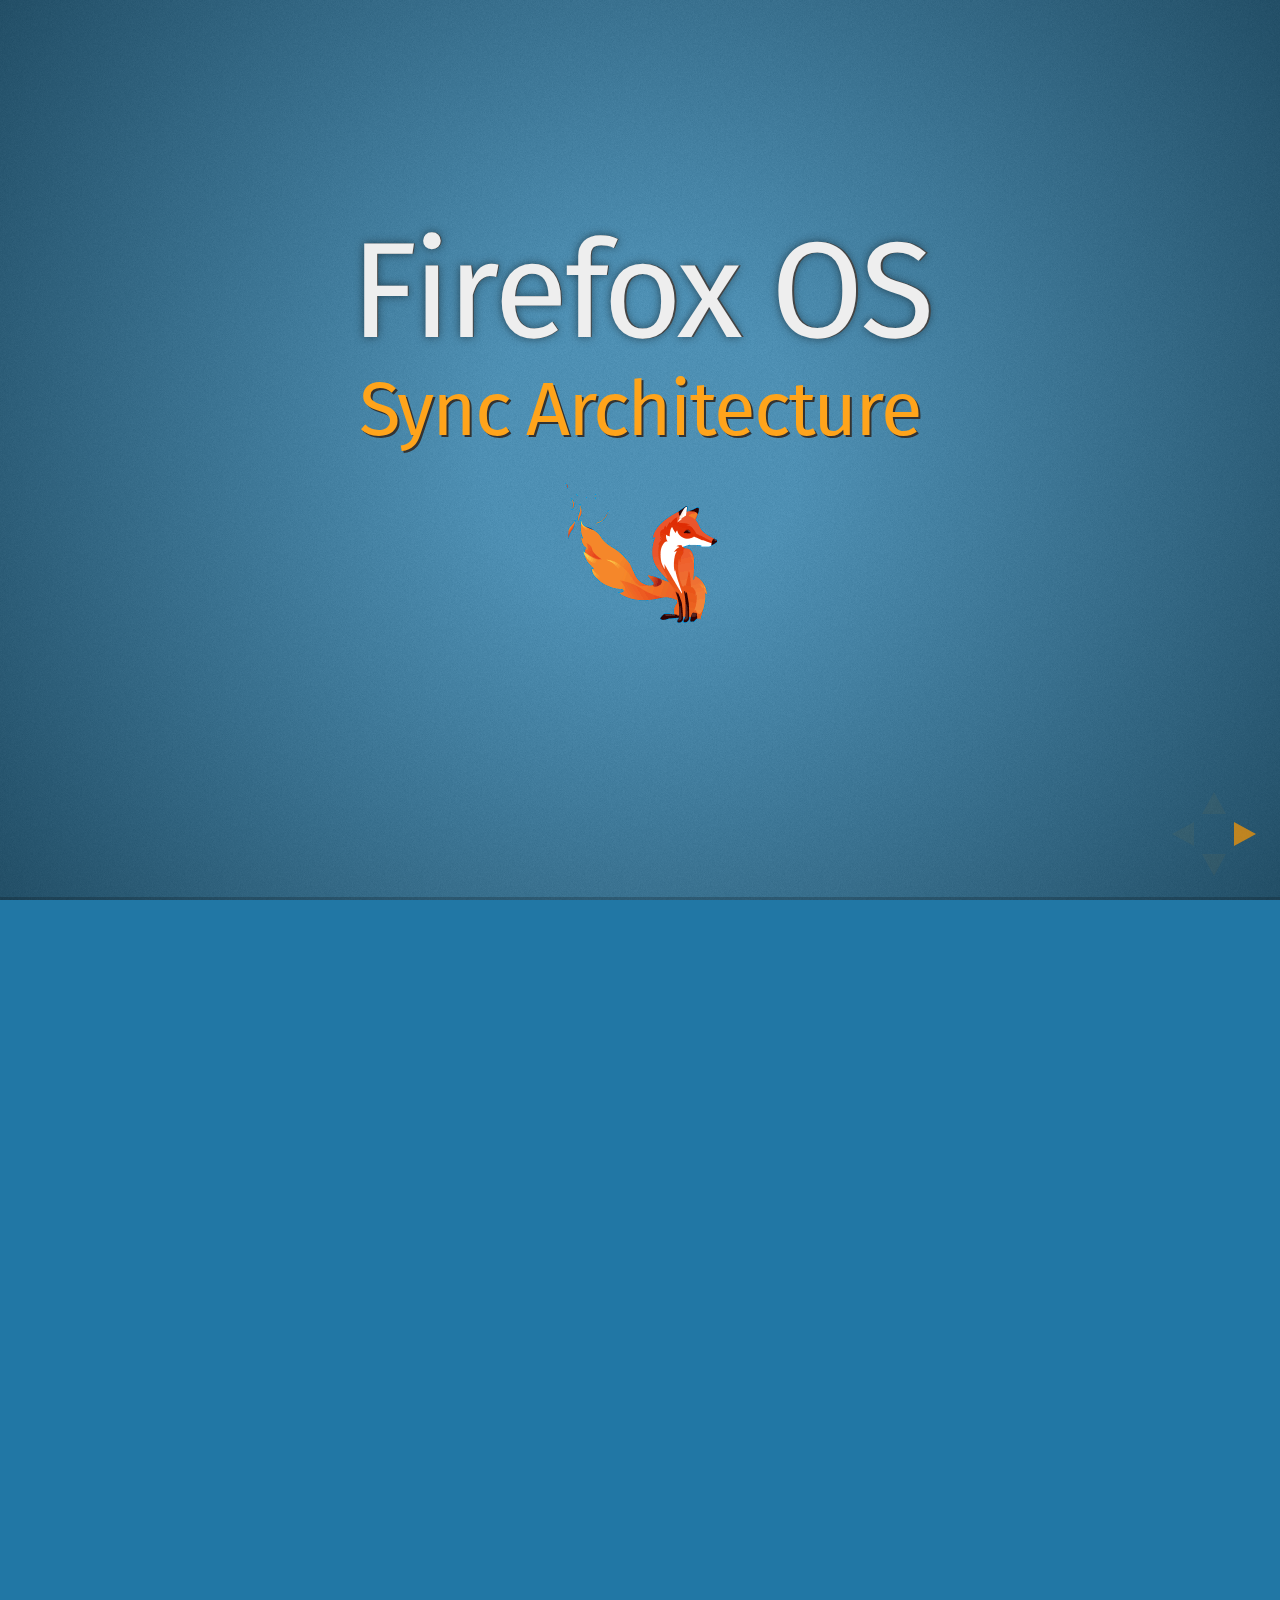
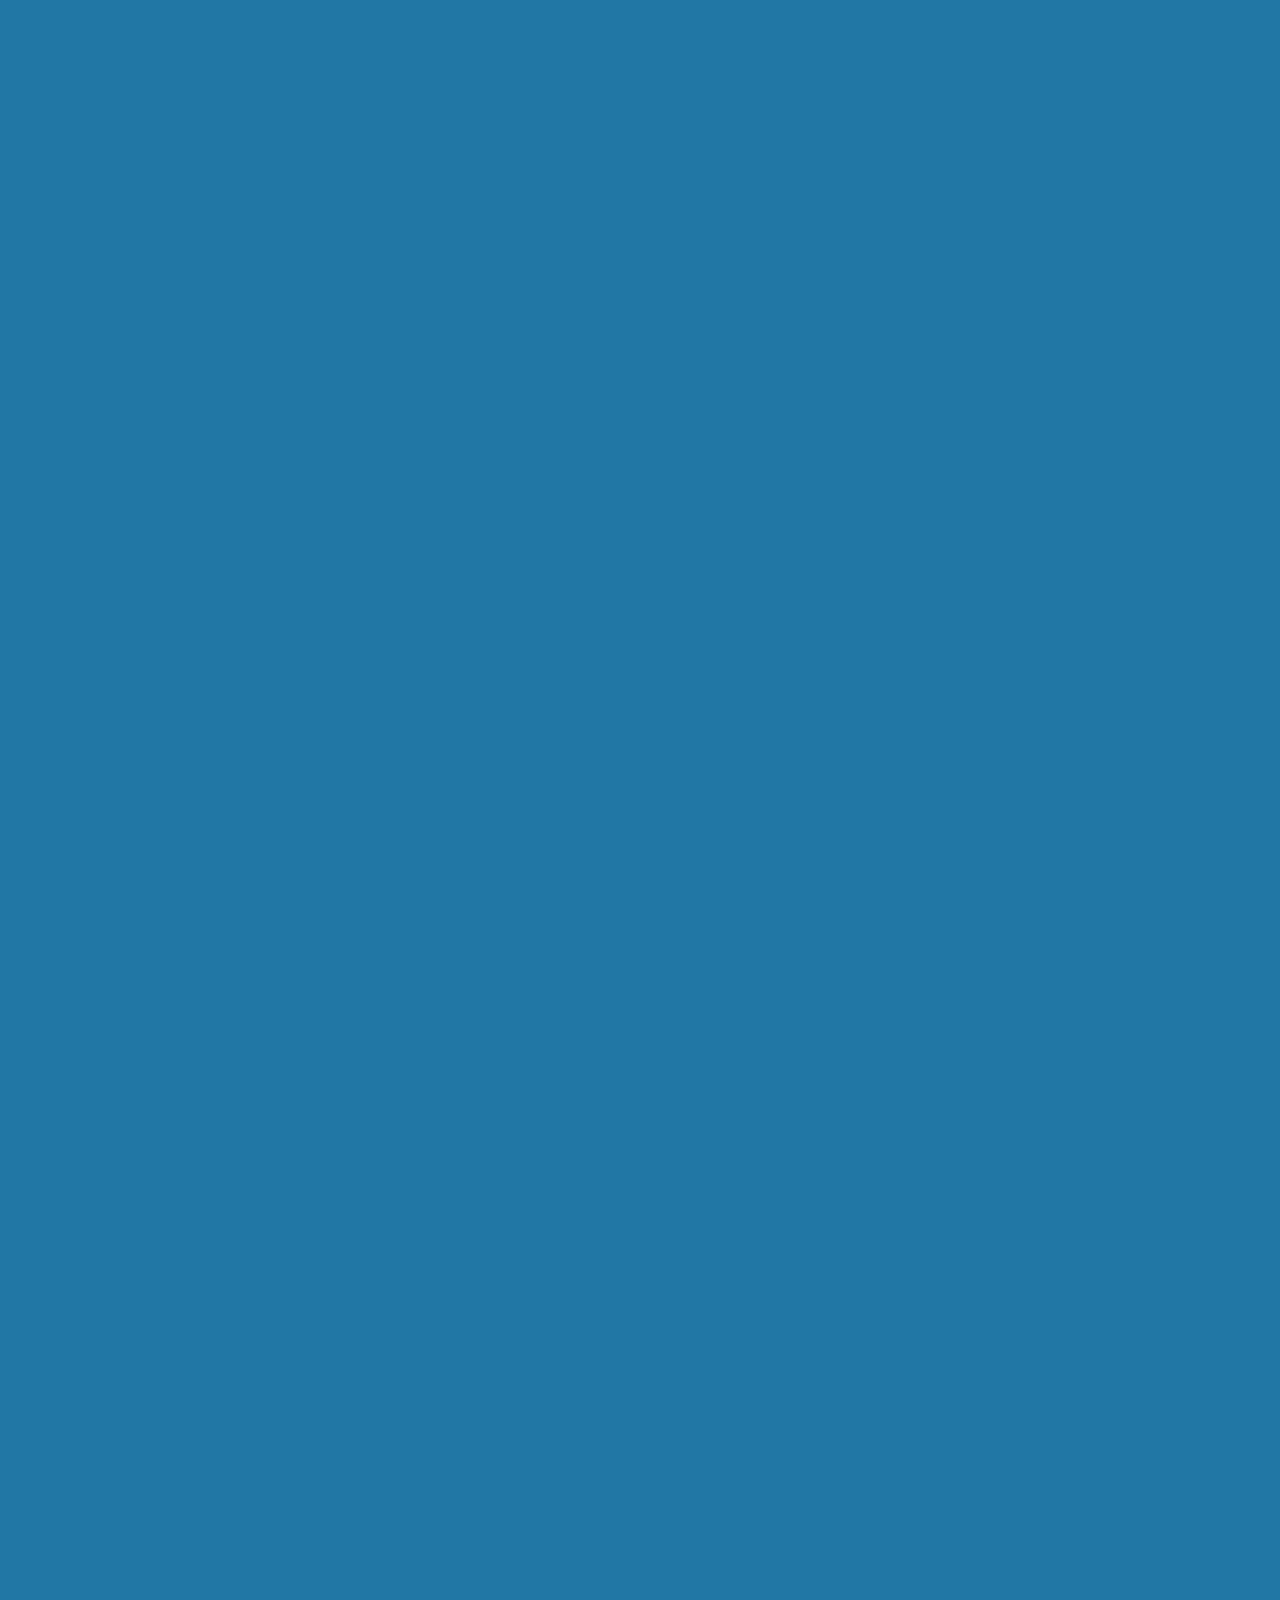
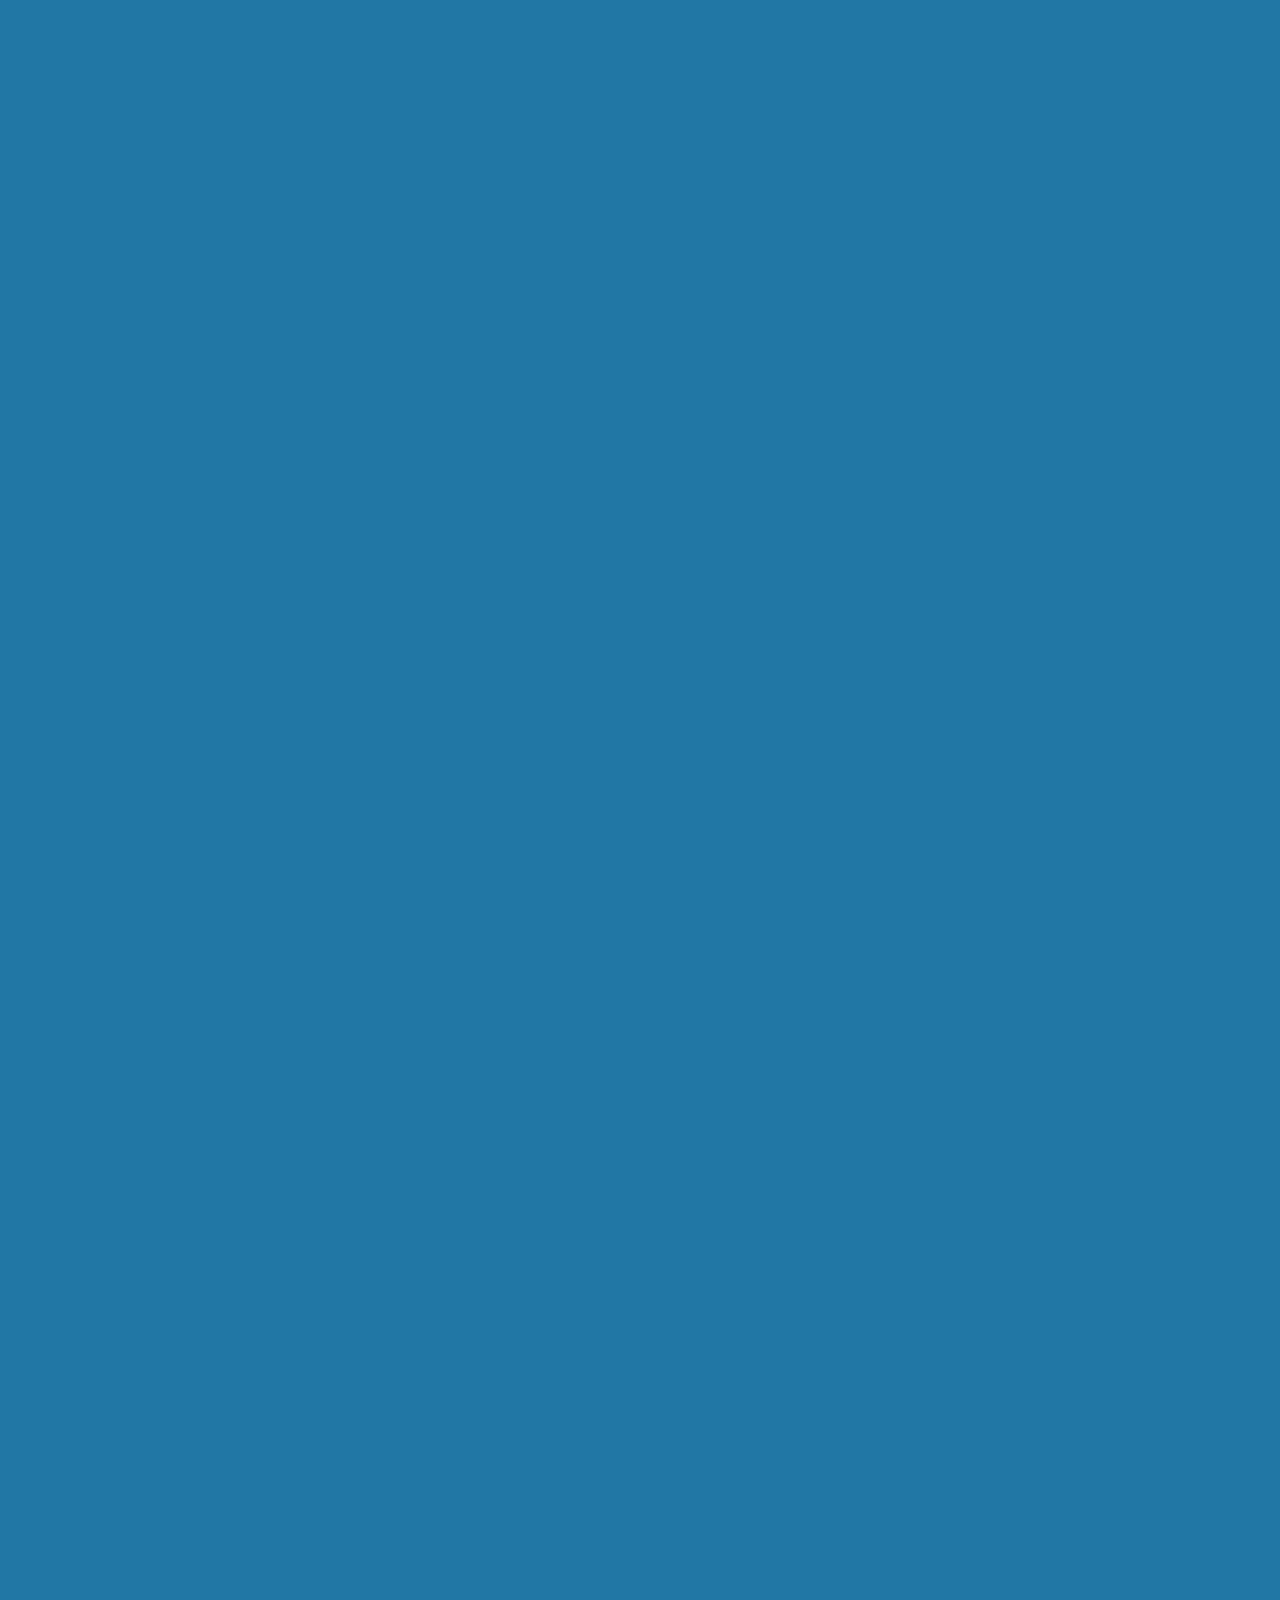
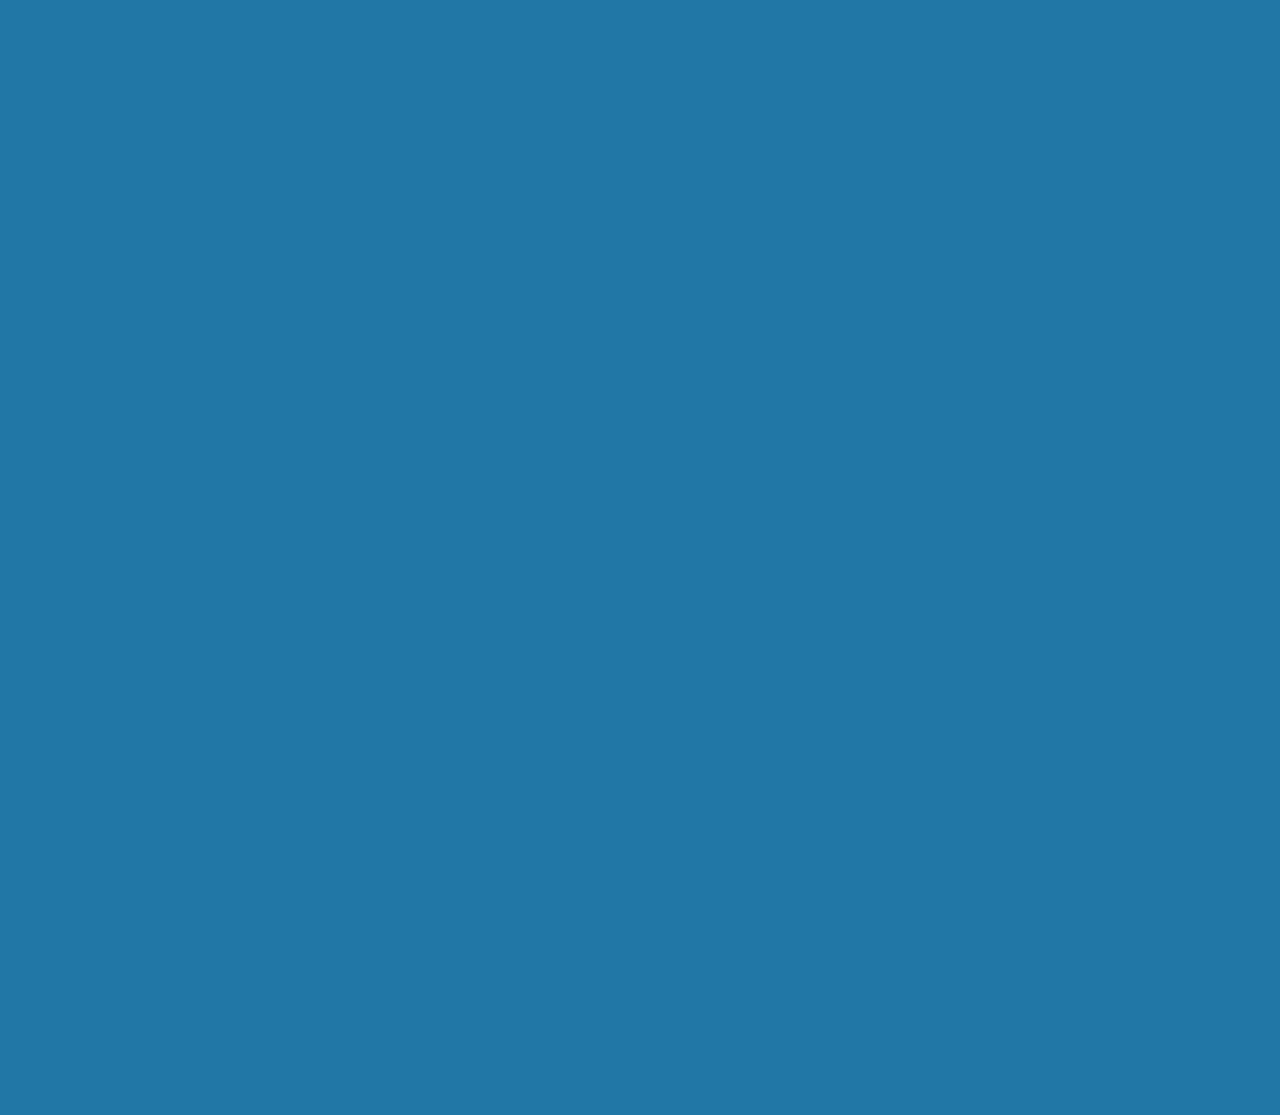
<file: 1-fxos-sync.html>
<!doctype html>
<html lang="en">

  <head>
    <meta charset="utf-8">

    <title>Firefox OS Sync Architecture</title>

    <meta name="description" content="Firefox OS Sync Architecture">
    <meta name="author" content="Fernando Jiménez Moreno">

    <meta name="apple-mobile-web-app-capable" content="yes" />
    <meta name="apple-mobile-web-app-status-bar-style" content="black-translucent" />

    <meta name="viewport" content="width=device-width, initial-scale=1.0, maximum-scale=1.0, user-scalable=no">

    <link rel="stylesheet" href="css/reveal.min.css">
    <link rel="stylesheet" href="css/theme/firefoxos.css" id="theme">

    <!-- For syntax highlighting -->
    <link rel="stylesheet" href="lib/css/zenburn.css">

    <!-- If the query includes 'print-pdf', use the PDF print sheet -->
    <script>
      document.write( '<link rel="stylesheet" href="css/print/' + ( window.location.search.match( /print-pdf/gi ) ? 'pdf' : 'paper' ) + '.css" type="text/css" media="print">' );
    </script>

    <!--[if lt IE 9]>
    <script src="lib/js/html5shiv.js"></script>
    <![endif]-->
  </head>

  <body>

    <div class="reveal">

      <div class="slides">
        <section>
          <header>
            <h1>Firefox OS</h1>
            <h2>Sync Architecture</h2>
            <div id="foxtail"></div>
          </header>
        </section>

        <section>
          <section>
            <h2>High level picture</h2>
          </section>

          <section>
            <img src="imgs/fxossynchighlevel.png" class="styled" />
            <p>Firefox Sync on Firefox OS</p>
          </section>
        </section>

        <section>
          <section>
            <h2>Authentication and security</h2>
          </section>
          <section>
            <p>Everything is encrypted on the client</p>           
          </section>
          <section>
            <h2><i>onepw</i> protocol</h2>
            <ul>
              <li>Verified Firefox Accounts</li>
              <li>Session Token</li>
              <li>BrowserID certificate -> BrowserID assertions</li>
              <li>Crypto keys: kA and kB</li>
            </ul>
          </section>
          <section>
            <h2>Token server</h2>
            <p> BrowserID assertion -> sync token + node assignment</p>
          </section>
          <section>
            <p><a href="https://github.com/mozilla/fxa-auth-server/wiki/onepw-protocol"><i>onepw</i> specification</a></p>          
            <p><a href="https://docs.services.mozilla.com/token/index.html">Token server specification</a></p>
          </section>
          <section>
            <h2>Client</h2>
            <p><a href="https://mxr.mozilla.org/mozilla-central/source/services/fxaccounts/">services/fxaccounts/*</a></p>
            <p><a href="https://mxr.mozilla.org/mozilla-central/source/services/common/tokenserverclient.js">services/common/tokenserverclient.js</a></p>
          </section>
        </section>

        <section>
          <section>
            <h2>Sync Storage Server</h2>
          </section>
          <section>
            <a href="https://docs.services.mozilla.com/storage/apis-1.5.html">1.5 API spec</a>
          </section>
          <section>
            <h2>HAWK authentication</h2>
            <a href="https://github.com/hueniverse/hawk/">https://github.com/hueniverse/hawk/</a>
          </section>
          <section>
            <h2>Client</h2>
            <ul>
              <li>services/sync/modules (service.js, record.js, rest.js, policies.js)</li>
              <li>Two separate HTTP request libraries</li>
              <li>Spinning the event loop via the synchronous Resource</li>
            </ul>            
          </section>
          <section>
            <p>Starting from scratch</p>
          </section>
        </section>
        
        <section>
          <section>
            <h2>Synchronizers</h2>
          </section>
          <section>
            <p>Basic Storage Objects (BSOs)</p>
            <p>Collections</p>
          </section>
          <section>
            <ul>
              <li>Bookmarks</li>
              <li>History</li>  
              <li>Forms</li>  
              <li>Prefs</li>  
              <li>Tabs</li>  
              <li>Passwords</li>
            </ul>
          </section>
          <section>
            <ul>
              <li>Clients</li>
              <li>Crypto</li>  
              <li>Keys</li>  
              <li>Meta</li>  
            </ul>
          </section>
          <section>
            <h2>Synchronizer API</h2>
            <p class="fragment">or maybe chrome datastores</p>
          </section>
        </section>

        <section>
          <section>
            <h2>Sync UI</h2>
          </section>
          <section>
            <img src="imgs/firefoxsyncui.png" class="styled"></img> 
          </section>
          <section>
            <img src="imgs/androidsyncui.png" class="styled"></img>
          </section>
          <section>
            <h2>SyncUIManagement API</h2>
          </section>
        </section>
        
        <section>
          <section>
            <h2>SyncStateMachine</h2>
          </section>
          <section>
            <p><a href="https://github.com/mozilla/firefox-ios/blob/master/Sync/SyncStateMachine.swift">iOS code</a> and <a href="https://github.com/mozilla/firefox-ios/blob/master/docs/sync.md">documentation</a> as reference</p>
          </section>
        </section>
      </div>

    </div>

    <script src="lib/js/head.min.js"></script>
    <script src="js/reveal.min.js"></script>

    <script>

      // Full list of configuration options available here:
      // https://github.com/hakimel/reveal.js#configuration
      Reveal.initialize({
        controls: true,
        progress: true,
        history: true,
        center: true,

        theme: Reveal.getQueryHash().theme, // available themes are in /css/theme
        transition: Reveal.getQueryHash().transition || 'concave', // default/cube/page/concave/zoom/linear/fade/none

        // Optional libraries used to extend on reveal.js
        dependencies: [
          { src: 'lib/js/classList.js', condition: function() { return !document.body.classList; } },
          { src: 'plugin/markdown/marked.js', condition: function() { return !!document.querySelector( '[data-markdown]' ); } },
          { src: 'plugin/markdown/markdown.js', condition: function() { return !!document.querySelector( '[data-markdown]' ); } },
          { src: 'plugin/highlight/highlight.js', async: true, callback: function() { hljs.initHighlightingOnLoad(); } },
          { src: 'plugin/zoom-js/zoom.js', async: true, condition: function() { return !!document.body.classList; } },
          { src: 'plugin/notes/notes.js', async: true, condition: function() { return !!document.body.classList; } }
        ]
      });

    </script>

  </body>
</html>
</file>
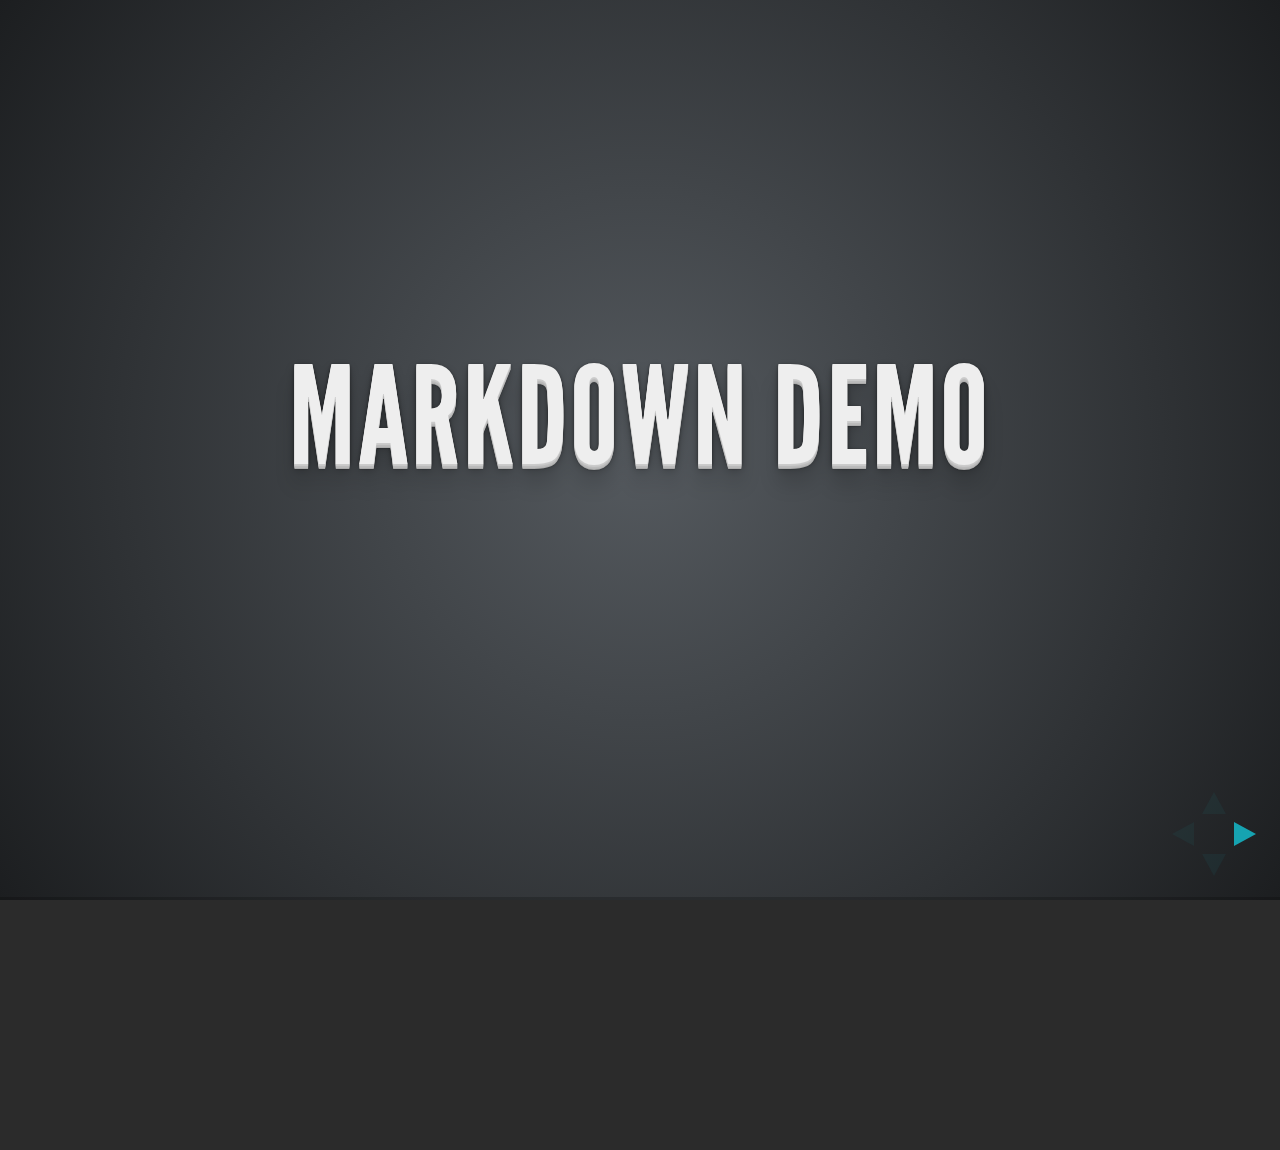
<file: plugin/markdown/example.html>
<!doctype html>
<html lang="en">

	<head>
		<meta charset="utf-8">

		<title>reveal.js - Markdown Demo</title>

		<link rel="stylesheet" href="../../css/reveal.css">
		<link rel="stylesheet" href="../../css/theme/default.css" id="theme">
	</head>

	<body>

		<div class="reveal">

			<div class="slides">

                <!-- Use external markdown resource, separate slides by three newlines; vertical slides by two newlines -->
                <section data-markdown="example.md" data-separator="^\n\n\n" data-vertical="^\n\n"></section>

                <!-- Slides are separated by three dashes (quick 'n dirty regular expression) -->
                <section data-markdown data-separator="---">
                    <script type="text/template">
                        ## Demo 1
                        Slide 1
                        ---
                        ## Demo 1
                        Slide 2
                        ---
                        ## Demo 1
                        Slide 3
                    </script>
                </section>

                <!-- Slides are separated by newline + three dashes + newline, vertical slides identical but two dashes -->
                <section data-markdown data-separator="^\n---\n$" data-vertical="^\n--\n$">
                    <script type="text/template">
                        ## Demo 2
                        Slide 1.1

                        --

                        ## Demo 2
                        Slide 1.2

                        ---

                        ## Demo 2
                        Slide 2
                    </script>
                </section>

                <!-- No "extra" slides, since there are no separators defined (so they'll become horizontal rulers) -->
                <section data-markdown>
                    <script type="text/template">
                        A

                        ---

                        B

                        ---

                        C
                    </script>
                </section>

            </div>
		</div>

		<script src="../../lib/js/head.min.js"></script>
		<script src="../../js/reveal.js"></script>

		<script>

			Reveal.initialize({
				controls: true,
				progress: true,
				history: true,
				center: true,

				theme: Reveal.getQueryHash().theme,
				transition: Reveal.getQueryHash().transition || 'default',

				// Optional libraries used to extend on reveal.js
				dependencies: [
					{ src: '../../lib/js/classList.js', condition: function() { return !document.body.classList; } },
					{ src: 'marked.js', condition: function() { return !!document.querySelector( '[data-markdown]' ); } },
                    { src: 'markdown.js', condition: function() { return !!document.querySelector( '[data-markdown]' ); } },
					{ src: '../notes/notes.js' }
				]
			});

		</script>

	</body>
</html>
</file>
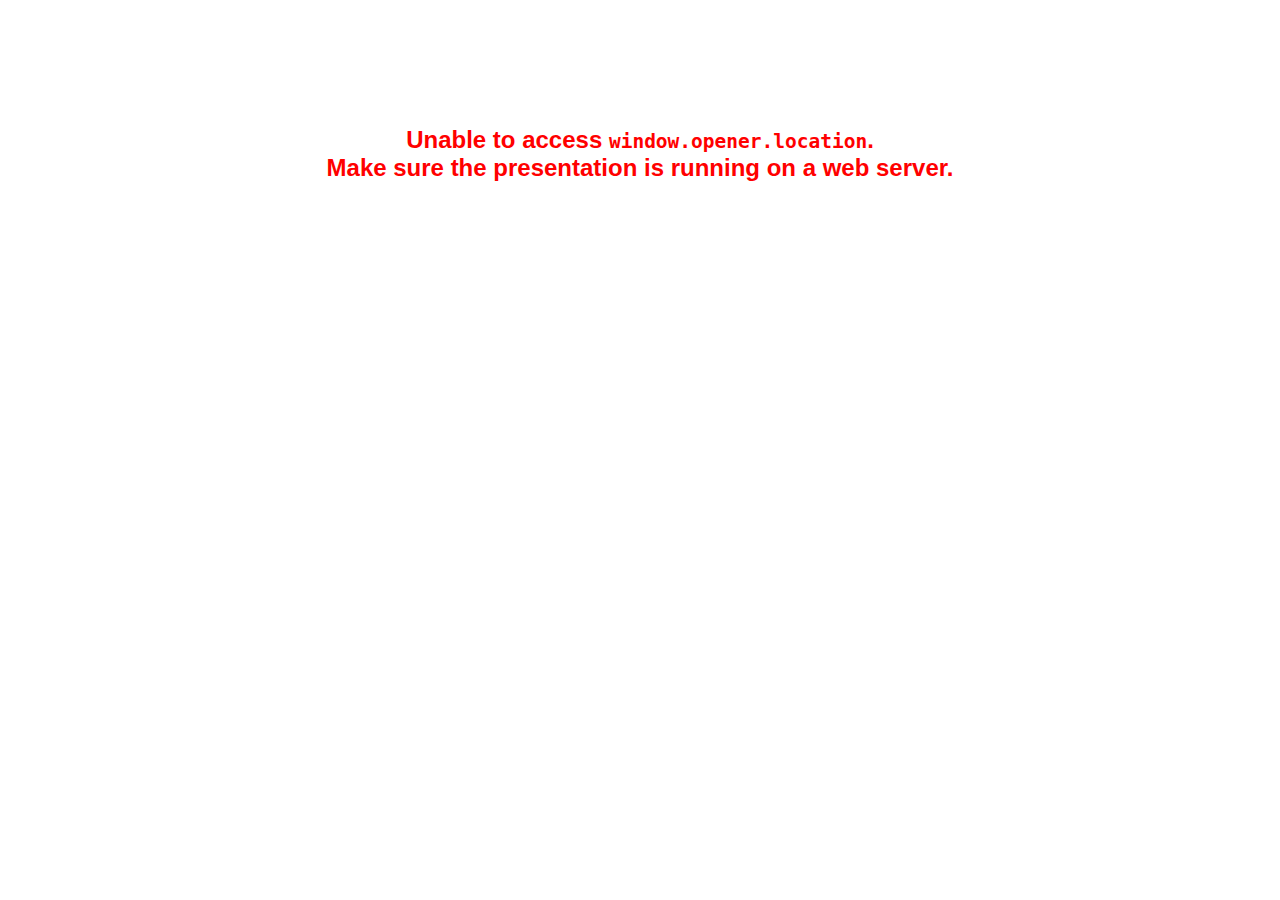
<file: plugin/notes/notes.html>
<!doctype html>
<html lang="en">
	<head>
		<meta charset="utf-8">

		<title>reveal.js - Slide Notes</title>

		<style>
			body {
				font-family: Helvetica;
			}

			#notes {
				font-size: 24px;
				width: 640px;
				margin-top: 5px;
				clear: left;
			}

			#wrap-current-slide {
				width: 640px;
				height: 512px;
				float: left;
				overflow: hidden;
			}

			#current-slide {
				width: 1280px;
				height: 1024px;
				border: none;

				-webkit-transform-origin: 0 0;
				   -moz-transform-origin: 0 0;
					-ms-transform-origin: 0 0;
					 -o-transform-origin: 0 0;
						transform-origin: 0 0;

				-webkit-transform: scale(0.5);
				   -moz-transform: scale(0.5);
					-ms-transform: scale(0.5);
					 -o-transform: scale(0.5);
						transform: scale(0.5);
			}

			#wrap-next-slide {
				width: 448px;
				height: 358px;
				float: left;
				margin: 0 0 0 10px;
				overflow: hidden;
			}

			#next-slide {
				width: 1280px;
				height: 1024px;
				border: none;

				-webkit-transform-origin: 0 0;
				   -moz-transform-origin: 0 0;
					-ms-transform-origin: 0 0;
					 -o-transform-origin: 0 0;
						transform-origin: 0 0;

				-webkit-transform: scale(0.35);
				   -moz-transform: scale(0.35);
					-ms-transform: scale(0.35);
					 -o-transform: scale(0.35);
						transform: scale(0.35);
			}

			.slides {
				position: relative;
				margin-bottom: 10px;
				border: 1px solid black;
				border-radius: 2px;
				background: rgb(28, 30, 32);
			}

			.slides span {
				position: absolute;
				top: 3px;
				left: 3px;
				font-weight: bold;
				font-size: 14px;
				color: rgba( 255, 255, 255, 0.9 );
			}

			.error {
				font-weight: bold;
				color: red;
				font-size: 1.5em;
				text-align: center;
				margin-top: 10%;
			}

			.error code {
				font-family: monospace;
			}

			.time {
				width: 448px;
				margin: 30px 0 0 10px;
				float: left;
				text-align: center;
				opacity: 0;

				-webkit-transition: opacity 0.4s;
				   -moz-transition: opacity 0.4s;
				     -o-transition: opacity 0.4s;
				        transition: opacity 0.4s;
			}

			.elapsed,
			.clock {
				color: #333;
				font-size: 2em;
				text-align: center;
				display: inline-block;
				padding: 0.5em;
				background-color: #eee;
				border-radius: 10px;
			}

			.elapsed h2,
			.clock h2 {
				font-size: 0.8em;
				line-height: 100%;
				margin: 0;
				color: #aaa;
			}

			.elapsed .mute {
				color: #ddd;
			}

		</style>
	</head>

	<body>

		<div id="wrap-current-slide" class="slides">
			<script>document.write( '<iframe width="1280" height="1024" id="current-slide" src="'+ window.opener.location.href +'"></iframe>' );</script>
		</div>

		<div id="wrap-next-slide" class="slides">
			<script>document.write( '<iframe width="640" height="512" id="next-slide" src="'+ window.opener.location.href +'"></iframe>' );</script>
			<span>UPCOMING:</span>
		</div>

		<div class="time">
			<div class="clock">
				<h2>Time</h2>
				<span id="clock">0:00:00 AM</span>
			</div>
			<div class="elapsed">
				<h2>Elapsed</h2>
				<span id="hours">00</span><span id="minutes">:00</span><span id="seconds">:00</span>
			</div>
		</div>

		<div id="notes"></div>

		<script src="../../plugin/markdown/marked.js"></script>
		<script>

			window.addEventListener( 'load', function() {

				if( window.opener && window.opener.location && window.opener.location.href ) {

					var notes = document.getElementById( 'notes' ),
						currentSlide = document.getElementById( 'current-slide' ),
						nextSlide = document.getElementById( 'next-slide' ),
						silenced = false;

					window.addEventListener( 'message', function( event ) {
						var data = JSON.parse( event.data );

						// No need for updating the notes in case of fragment changes
						if ( data.notes !== undefined) {
							if( data.markdown ) {
								notes.innerHTML = marked( data.notes );
							}
							else {
								notes.innerHTML = data.notes;
							}
						}

						silenced = true;

						// Update the note slides
						currentSlide.contentWindow.Reveal.slide( data.indexh, data.indexv, data.indexf );
						nextSlide.contentWindow.Reveal.slide( data.nextindexh, data.nextindexv );

						silenced = false;

					}, false );

					var start = new Date(),
						timeEl = document.querySelector( '.time' ),
						clockEl = document.getElementById( 'clock' ),
						hoursEl = document.getElementById( 'hours' ),
						minutesEl = document.getElementById( 'minutes' ),
						secondsEl = document.getElementById( 'seconds' );

					setInterval( function() {

						timeEl.style.opacity = 1;

						var diff, hours, minutes, seconds,
							now = new Date();

						diff = now.getTime() - start.getTime();
						hours = Math.floor( diff / ( 1000 * 60 * 60 ) );
						minutes = Math.floor( ( diff / ( 1000 * 60 ) ) % 60 );
						seconds = Math.floor( ( diff / 1000 ) % 60 );

						clockEl.innerHTML = now.toLocaleTimeString();
						hoursEl.innerHTML = zeroPadInteger( hours );
						hoursEl.className = hours > 0 ? "" : "mute";
						minutesEl.innerHTML = ":" + zeroPadInteger( minutes );
						minutesEl.className = minutes > 0 ? "" : "mute";
						secondsEl.innerHTML = ":" + zeroPadInteger( seconds );

					}, 1000 );

					// Broadcasts the state of the notes window to synchronize
					// the main window
					function synchronizeMainWindow() {

						if( !silenced ) {
							var indices = currentSlide.contentWindow.Reveal.getIndices();
							window.opener.Reveal.slide( indices.h, indices.v, indices.f );
						}

					}

					// Navigate the main window when the notes slide changes
					currentSlide.contentWindow.Reveal.addEventListener( 'slidechanged', synchronizeMainWindow );
					currentSlide.contentWindow.Reveal.addEventListener( 'fragmentshown', synchronizeMainWindow );
					currentSlide.contentWindow.Reveal.addEventListener( 'fragmenthidden', synchronizeMainWindow );

				}
				else {

					document.body.innerHTML =  '<p class="error">Unable to access <code>window.opener.location</code>.<br>Make sure the presentation is running on a web server.</p>';

				}


			}, false );

			function zeroPadInteger( num ) {
				var str = "00" + parseInt( num );
				return str.substring( str.length - 2 );
			}

		</script>
	</body>
</html>
</file>
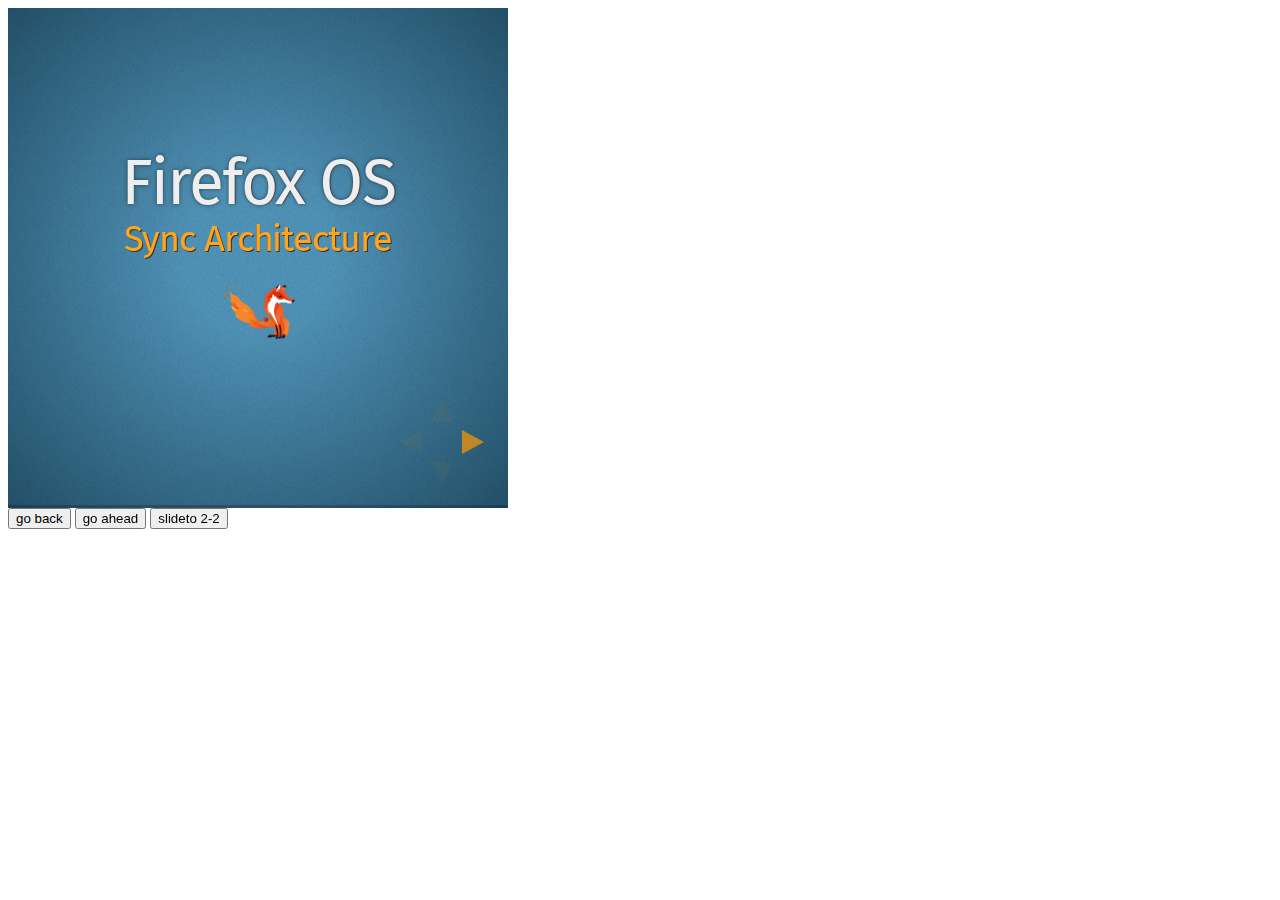
<file: plugin/postmessage/example.html>
<html>
	<body>

		<iframe id="reveal" src="../../index.html" style="border: 0;" width="500" height="500"></iframe>

		<div>
			<input id="back" type="button" value="go back"/>
			<input id="ahead" type="button" value="go ahead"/>
			<input id="slideto" type="button" value="slideto 2-2"/>
		</div>

		<script>

			(function (){

				var back = document.getElementById( 'back' ),
						ahead = document.getElementById( 'ahead' ),
						slideto = document.getElementById( 'slideto' ),
						reveal =  window.frames[0];

					back.addEventListener( 'click', function () {
						
					reveal.postMessage( JSON.stringify({method: 'prev', args: []}), '*' );
				}, false );

				ahead.addEventListener( 'click', function (){
					reveal.postMessage( JSON.stringify({method: 'next', args: []}), '*' );
				}, false );

				slideto.addEventListener( 'click', function (){
					reveal.postMessage( JSON.stringify({method: 'slide', args: [2,2]}), '*' );
				}, false );

			}());

		</script>

	</body>
</html>
</file>
<file: css/theme/firefoxos.css>
@font-face {
  font-family: 'FiraSans';
  font-style: normal;
  font-weight: 400;
  src: local('FiraSans Regular'), local('FiraSans-Regular'), url(./fonts/FiraSans-Regular.woff) format('woff');
}

@font-face {
  font-family: 'FiraSans';
  font-style: italic;
  font-weight: 400;
  src: local('FiraSans RegularItalic'), local('FiraSans-RegularItalic'), url(./fonts/FiraSans-RegularItalic.woff) format('woff');
}

@font-face {
  font-family: 'FiraSans';
  font-style: normal;
  font-weight: 700;
  src: local('FiraSans Bold'), local('FiraSans Bold'), url(./fonts/FiraSans-Bold.woff) format('woff');
}

@font-face {
  font-family: 'FiraSans';
  font-style: italic;
  font-weight: 700;
  src: local('FiraSans BoldItalic'), local('FiraSans BoldItalic'), url(./fonts/FiraSans-BoldItalic.woff) format('woff');
}

/**
 * Sky theme for reveal.js.
 *
 * Copyright (C) 2011-2012 Hakim El Hattab, http://hakim.se
 */
.reveal a:not(.image) {
  line-height: 1.3em; }

/*********************************************
 * GLOBAL STYLES
 *********************************************/
body {
  background: -moz-radial-gradient(center, circle cover, rgba(255,255,255,0.1) 20%, rgba(0,0,0, 0.4) 100%),
              url(./imgs/grain.png) #2177a5;
  background: -webkit-radial-gradient(center, circle cover, rgba(255,255,255,0.1) 20%, rgba(0,0,0, 0.4) 100%),
              url(./imgs/grain.png) #2177a5;

}

.reveal {
  font-family: "FiraSans", "Open Sans", sans-serif;
  font-size: 36px;
  font-weight: 200;
  letter-spacing: -0.02em;
  color: #EEE;
  text-shadow: 1px 1px #333; }

::selection {
  color: white;
  background: #134674;
  text-shadow: none; }

/*********************************************
 * HEADERS
 *********************************************/
.reveal h1,
.reveal h2,
.reveal h3,
.reveal h4,
.reveal h5,
.reveal h6 {
  color: #ffa41b;
  margin: 0 0 20px 0;
  font-family: "FiraSans", sans-serif;
  line-height: 0.9em;
  letter-spacing: -0.03em;
  text-shadow: 2px 2px 0 #333; }

.reveal h1 {
  color: #EEE;
  text-shadow: 0.01em 0 0 #444,
               0px 0px 10px rgba(0, 0, 0, 0.5);
}

/*********************************************
 * TEXT STYLES
 *********************************************/
strong {
  color: #ff9900;
}

/*********************************************
 * LINKS
 *********************************************/
.reveal a:not(.image) {
  color: #ffa41b;
  text-decoration: underline;
  -webkit-transition: color .15s ease;
  -moz-transition: color .15s ease;
  -ms-transition: color .15s ease;
  -o-transition: color .15s ease;
  transition: color .15s ease; }

.reveal a:not(.image):hover {
  color: #ff9900;
  font-weight: bold;
  border: none; }

.reveal .roll span:after {
  color: #fff;
  background: #264c66; }

/*********************************************
 * IMAGES
 *********************************************/
.reveal section img.styled {
  margin: 15px 0px;
  background: rgba(255, 255, 255, 0.12);
  border: 4px solid #333333;
  box-shadow: 0 0 70px rgba(0, 0, 0, 0.55);
  -webkit-transition: all .2s linear;
  -moz-transition: all .2s linear;
  -ms-transition: all .2s linear;
  -o-transition: all .2s linear;
  transition: all .2s linear; }

.reveal a:hover img {
  background: rgba(255, 255, 255, 0.2);
  border-color: #3b759e;
  box-shadow: 0 0 20px rgba(0, 0, 0, 0.55); }

.reveal #foxtail {
  background: url(./imgs/foxtail.png) 0 0 no-repeat;
  width: 156px;
  height: 156px;
  animation: animate-tail 3.75s steps(44) infinite;
  margin-left: auto;
  margin-right: auto;
}

@keyframes animate-tail {  
  0% {background-position: -6864px 0; }
  100% {background-position: 0 0;}
}

/*********************************************
 * NAVIGATION CONTROLS
 *********************************************/
.reveal .controls div.navigate-left,
.reveal .controls div.navigate-left.enabled {
  border-right-color: #ff9900; }

.reveal .controls div.navigate-right,
.reveal .controls div.navigate-right.enabled {
  border-left-color: #ff9900; }

.reveal .controls div.navigate-up,
.reveal .controls div.navigate-up.enabled {
  border-bottom-color: #ff9900; }

.reveal .controls div.navigate-down,
.reveal .controls div.navigate-down.enabled {
  border-top-color: #ff9900; }

.reveal .controls div.navigate-left.enabled:hover {
  border-right-color: #ff9900; }

.reveal .controls div.navigate-right.enabled:hover {
  border-left-color: #ff9900; }

.reveal .controls div.navigate-up.enabled:hover {
  border-bottom-color: #ff9900; }

.reveal .controls div.navigate-down.enabled:hover {
  border-top-color: #ff9900; }

/*********************************************
 * PROGRESS BAR
 *********************************************/
.reveal .progress {
  background: rgba(0, 0, 0, 0.2); }

.reveal .progress span {
  background: #ff9900;
  -webkit-transition: width 800ms cubic-bezier(0.26, 0.86, 0.44, 0.985);
  -moz-transition: width 800ms cubic-bezier(0.26, 0.86, 0.44, 0.985);
  -ms-transition: width 800ms cubic-bezier(0.26, 0.86, 0.44, 0.985);
  -o-transition: width 800ms cubic-bezier(0.26, 0.86, 0.44, 0.985);
  transition: width 800ms cubic-bezier(0.26, 0.86, 0.44, 0.985); }


.reveal code,
.reveal pre {
  font-size: 0.8em;
}

.reveal blockquote {
  margin-top: 0.75em;
  margin-bottom: 0.25em;
}
</file>
<file: lib/css/zenburn.css>
/*

Zenburn style from voldmar.ru (c) Vladimir Epifanov <voldmar@voldmar.ru>
based on dark.css by Ivan Sagalaev

*/

pre code {
  display: block; padding: 0.5em;
  background: #3F3F3F;
  color: #DCDCDC;
}

pre .keyword,
pre .tag,
pre .django .tag,
pre .django .keyword,
pre .css .class,
pre .css .id,
pre .lisp .title {
  color: #E3CEAB;
}

pre .django .template_tag,
pre .django .variable,
pre .django .filter .argument {
  color: #DCDCDC;
}

pre .number,
pre .date {
  color: #8CD0D3;
}

pre .dos .envvar,
pre .dos .stream,
pre .variable,
pre .apache .sqbracket {
  color: #EFDCBC;
}

pre .dos .flow,
pre .diff .change,
pre .python .exception,
pre .python .built_in,
pre .literal,
pre .tex .special {
  color: #EFEFAF;
}

pre .diff .chunk,
pre .ruby .subst {
  color: #8F8F8F;
}

pre .dos .keyword,
pre .python .decorator,
pre .class .title,
pre .haskell .label,
pre .function .title,
pre .ini .title,
pre .diff .header,
pre .ruby .class .parent,
pre .apache .tag,
pre .nginx .built_in,
pre .tex .command,
pre .input_number {
    color: #efef8f;
}

pre .dos .winutils,
pre .ruby .symbol,
pre .ruby .symbol .string,
pre .ruby .symbol .keyword,
pre .ruby .symbol .keymethods,
pre .ruby .string,
pre .ruby .instancevar {
  color: #DCA3A3;
}

pre .diff .deletion,
pre .string,
pre .tag .value,
pre .preprocessor,
pre .built_in,
pre .sql .aggregate,
pre .javadoc,
pre .smalltalk .class,
pre .smalltalk .localvars,
pre .smalltalk .array,
pre .css .rules .value,
pre .attr_selector,
pre .pseudo,
pre .apache .cbracket,
pre .tex .formula {
  color: #CC9393;
}

pre .shebang,
pre .diff .addition,
pre .comment,
pre .java .annotation,
pre .template_comment,
pre .pi,
pre .doctype {
  color: #7F9F7F;
}

pre .xml .css,
pre .xml .javascript,
pre .xml .vbscript,
pre .tex .formula {
  opacity: 0.5;
}
</file>
<file: css/reveal.css>
@charset "UTF-8";

/*!
 * reveal.js
 * http://lab.hakim.se/reveal-js
 * MIT licensed
 *
 * Copyright (C) 2013 Hakim El Hattab, http://hakim.se
 */


/*********************************************
 * RESET STYLES
 *********************************************/

html, body, .reveal div, .reveal span, .reveal applet, .reveal object, .reveal iframe,
.reveal h1, .reveal h2, .reveal h3, .reveal h4, .reveal h5, .reveal h6, .reveal p, .reveal blockquote, .reveal pre,
.reveal a, .reveal abbr, .reveal acronym, .reveal address, .reveal big, .reveal cite, .reveal code,
.reveal del, .reveal dfn, .reveal em, .reveal img, .reveal ins, .reveal kbd, .reveal q, .reveal s, .reveal samp,
.reveal small, .reveal strike, .reveal strong, .reveal sub, .reveal sup, .reveal tt, .reveal var,
.reveal b, .reveal u, .reveal i, .reveal center,
.reveal dl, .reveal dt, .reveal dd, .reveal ol, .reveal ul, .reveal li,
.reveal fieldset, .reveal form, .reveal label, .reveal legend,
.reveal table, .reveal caption, .reveal tbody, .reveal tfoot, .reveal thead, .reveal tr, .reveal th, .reveal td,
.reveal article, .reveal aside, .reveal canvas, .reveal details, .reveal embed,
.reveal figure, .reveal figcaption, .reveal footer, .reveal header, .reveal hgroup,
.reveal menu, .reveal nav, .reveal output, .reveal ruby, .reveal section, .reveal summary,
.reveal time, .reveal mark, .reveal audio, video {
	margin: 0;
	padding: 0;
	border: 0;
	font-size: 100%;
	font: inherit;
	vertical-align: baseline;
}

.reveal article, .reveal aside, .reveal details, .reveal figcaption, .reveal figure,
.reveal footer, .reveal header, .reveal hgroup, .reveal menu, .reveal nav, .reveal section {
	display: block;
}


/*********************************************
 * GLOBAL STYLES
 *********************************************/

html,
body {
	width: 100%;
	height: 100%;
	overflow: hidden;
}

body {
	position: relative;
	line-height: 1;
}

::selection {
	background: #FF5E99;
	color: #fff;
	text-shadow: none;
}


/*********************************************
 * HEADERS
 *********************************************/

.reveal h1,
.reveal h2,
.reveal h3,
.reveal h4,
.reveal h5,
.reveal h6 {
	-webkit-hyphens: auto;
	   -moz-hyphens: auto;
	        hyphens: auto;

	word-wrap: break-word;
	line-height: 1;
}

.reveal h1 { font-size: 3.77em; }
.reveal h2 { font-size: 2.11em;	}
.reveal h3 { font-size: 1.55em;	}
.reveal h4 { font-size: 1em;	}


/*********************************************
 * VIEW FRAGMENTS
 *********************************************/

.reveal .slides section .fragment {
	opacity: 0;

	-webkit-transition: all .2s ease;
	   -moz-transition: all .2s ease;
	    -ms-transition: all .2s ease;
	     -o-transition: all .2s ease;
	        transition: all .2s ease;
}
	.reveal .slides section .fragment.visible {
		opacity: 1;
	}

.reveal .slides section .fragment.grow {
	opacity: 1;
}
	.reveal .slides section .fragment.grow.visible {
		-webkit-transform: scale( 1.3 );
		   -moz-transform: scale( 1.3 );
		    -ms-transform: scale( 1.3 );
		     -o-transform: scale( 1.3 );
		        transform: scale( 1.3 );
	}

.reveal .slides section .fragment.shrink {
	opacity: 1;
}
	.reveal .slides section .fragment.shrink.visible {
		-webkit-transform: scale( 0.7 );
		   -moz-transform: scale( 0.7 );
		    -ms-transform: scale( 0.7 );
		     -o-transform: scale( 0.7 );
		        transform: scale( 0.7 );
	}

.reveal .slides section .fragment.zoom-in {
	opacity: 0;

	-webkit-transform: scale( 0.1 );
	   -moz-transform: scale( 0.1 );
	    -ms-transform: scale( 0.1 );
	     -o-transform: scale( 0.1 );
	        transform: scale( 0.1 );
}

	.reveal .slides section .fragment.zoom-in.visible {
		opacity: 1;

		-webkit-transform: scale( 1 );
		   -moz-transform: scale( 1 );
		    -ms-transform: scale( 1 );
		     -o-transform: scale( 1 );
		        transform: scale( 1 );
	}

.reveal .slides section .fragment.roll-in {
	opacity: 0;

	-webkit-transform: rotateX( 90deg );
	   -moz-transform: rotateX( 90deg );
	    -ms-transform: rotateX( 90deg );
	     -o-transform: rotateX( 90deg );
	        transform: rotateX( 90deg );
}
	.reveal .slides section .fragment.roll-in.visible {
		opacity: 1;

		-webkit-transform: rotateX( 0 );
		   -moz-transform: rotateX( 0 );
		    -ms-transform: rotateX( 0 );
		     -o-transform: rotateX( 0 );
		        transform: rotateX( 0 );
	}

.reveal .slides section .fragment.fade-out {
	opacity: 1;
}
	.reveal .slides section .fragment.fade-out.visible {
		opacity: 0;
	}

.reveal .slides section .fragment.semi-fade-out {
	opacity: 1;
}
	.reveal .slides section .fragment.semi-fade-out.visible {
		opacity: 0.5;
	}

.reveal .slides section .fragment.highlight-red,
.reveal .slides section .fragment.highlight-green,
.reveal .slides section .fragment.highlight-blue {
	opacity: 1;
}
	.reveal .slides section .fragment.highlight-red.visible {
		color: #ff2c2d
	}
	.reveal .slides section .fragment.highlight-green.visible {
		color: #17ff2e;
	}
	.reveal .slides section .fragment.highlight-blue.visible {
		color: #1b91ff;
	}


/*********************************************
 * DEFAULT ELEMENT STYLES
 *********************************************/

/* Fixes issue in Chrome where italic fonts did not appear when printing to PDF */
.reveal:after {
  content: '';
  font-style: italic;
}

.reveal iframe {
	z-index: 1;
}

/* Ensure certain elements are never larger than the slide itself */
.reveal img,
.reveal video,
.reveal iframe {
	max-width: 95%;
	max-height: 95%;
}

/** Prevents layering issues in certain browser/transition combinations */
.reveal a {
	position: relative;
}

.reveal strong,
.reveal b {
	font-weight: bold;
}

.reveal em,
.reveal i {
	font-style: italic;
}

.reveal ol,
.reveal ul {
	display: inline-block;

	text-align: left;
	margin: 0 0 0 1em;
}

.reveal ol {
	list-style-type: decimal;
}

.reveal ul {
	list-style-type: disc;
}

.reveal ul ul {
	list-style-type: square;
}

.reveal ul ul ul {
	list-style-type: circle;
}

.reveal ul ul,
.reveal ul ol,
.reveal ol ol,
.reveal ol ul {
	display: block;
	margin-left: 40px;
}

.reveal p {
	margin-bottom: 10px;
	line-height: 1.2em;
}

.reveal q,
.reveal blockquote {
	quotes: none;
}

.reveal blockquote {
	display: block;
	position: relative;
	width: 70%;
	margin: 5px auto;
	padding: 5px;

	font-style: italic;
	background: rgba(255, 255, 255, 0.05);
	box-shadow: 0px 0px 2px rgba(0,0,0,0.2);
}
	.reveal blockquote p:first-child,
	.reveal blockquote p:last-child {
		display: inline-block;
	}

.reveal q {
	font-style: italic;
}

.reveal pre {
	display: block;
	position: relative;
	width: 90%;
	margin: 15px auto;

	text-align: left;
	font-size: 0.55em;
	font-family: monospace;
	line-height: 1.2em;

	word-wrap: break-word;

	box-shadow: 0px 0px 6px rgba(0,0,0,0.3);
}
.reveal code {
	font-family: monospace;
}
.reveal pre code {
	padding: 5px;
	overflow: auto;
	max-height: 400px;
	word-wrap: normal;
}
.reveal pre.stretch code {
	height: 100%;
	max-height: 100%;

	-webkit-box-sizing: border-box;
	   -moz-box-sizing: border-box;
	        box-sizing: border-box;
}

.reveal table th,
.reveal table td {
	text-align: left;
	padding-right: .3em;
}

.reveal table th {
	text-shadow: rgb(255,255,255) 1px 1px 2px;
}

.reveal sup {
	vertical-align: super;
}
.reveal sub {
	vertical-align: sub;
}

.reveal small {
	display: inline-block;
	font-size: 0.6em;
	line-height: 1.2em;
	vertical-align: top;
}

.reveal small * {
	vertical-align: top;
}

.reveal .stretch {
	max-width: none;
	max-height: none;
}


/*********************************************
 * CONTROLS
 *********************************************/

.reveal .controls {
	display: none;
	position: fixed;
	width: 110px;
	height: 110px;
	z-index: 30;
	right: 10px;
	bottom: 10px;
}

.reveal .controls div {
	position: absolute;
	opacity: 0.05;
	width: 0;
	height: 0;
	border: 12px solid transparent;

	-moz-transform: scale(.9999);

	-webkit-transition: all 0.2s ease;
	   -moz-transition: all 0.2s ease;
	    -ms-transition: all 0.2s ease;
	     -o-transition: all 0.2s ease;
	        transition: all 0.2s ease;
}

.reveal .controls div.enabled {
	opacity: 0.7;
	cursor: pointer;
}

.reveal .controls div.enabled:active {
	margin-top: 1px;
}

	.reveal .controls div.navigate-left {
		top: 42px;

		border-right-width: 22px;
		border-right-color: #eee;
	}
		.reveal .controls div.navigate-left.fragmented {
			opacity: 0.3;
		}

	.reveal .controls div.navigate-right {
		left: 74px;
		top: 42px;

		border-left-width: 22px;
		border-left-color: #eee;
	}
		.reveal .controls div.navigate-right.fragmented {
			opacity: 0.3;
		}

	.reveal .controls div.navigate-up {
		left: 42px;

		border-bottom-width: 22px;
		border-bottom-color: #eee;
	}
		.reveal .controls div.navigate-up.fragmented {
			opacity: 0.3;
		}

	.reveal .controls div.navigate-down {
		left: 42px;
		top: 74px;

		border-top-width: 22px;
		border-top-color: #eee;
	}
		.reveal .controls div.navigate-down.fragmented {
			opacity: 0.3;
		}


/*********************************************
 * PROGRESS BAR
 *********************************************/

.reveal .progress {
	position: fixed;
	display: none;
	height: 3px;
	width: 100%;
	bottom: 0;
	left: 0;
	z-index: 10;
}
	.reveal .progress:after {
		content: '';
		display: 'block';
		position: absolute;
		height: 20px;
		width: 100%;
		top: -20px;
	}
	.reveal .progress span {
		display: block;
		height: 100%;
		width: 0px;

		-webkit-transition: width 800ms cubic-bezier(0.260, 0.860, 0.440, 0.985);
		   -moz-transition: width 800ms cubic-bezier(0.260, 0.860, 0.440, 0.985);
		    -ms-transition: width 800ms cubic-bezier(0.260, 0.860, 0.440, 0.985);
		     -o-transition: width 800ms cubic-bezier(0.260, 0.860, 0.440, 0.985);
		        transition: width 800ms cubic-bezier(0.260, 0.860, 0.440, 0.985);
	}


/*********************************************
 * SLIDES
 *********************************************/

.reveal {
	position: relative;
	width: 100%;
	height: 100%;

	-ms-touch-action: none;
}

.reveal .slides {
	position: absolute;
	width: 100%;
	height: 100%;
	left: 50%;
	top: 50%;

	overflow: visible;
	z-index: 1;
	text-align: center;

	-webkit-transition: -webkit-perspective .4s ease;
	   -moz-transition: -moz-perspective .4s ease;
	    -ms-transition: -ms-perspective .4s ease;
	     -o-transition: -o-perspective .4s ease;
	        transition: perspective .4s ease;

	-webkit-perspective: 600px;
	   -moz-perspective: 600px;
	    -ms-perspective: 600px;
	        perspective: 600px;

	-webkit-perspective-origin: 0px -100px;
	   -moz-perspective-origin: 0px -100px;
	    -ms-perspective-origin: 0px -100px;
	        perspective-origin: 0px -100px;
}

.reveal .slides>section,
.reveal .slides>section>section {
	display: none;
	position: absolute;
	width: 100%;
	padding: 20px 0px;

	z-index: 10;
	line-height: 1.2em;
	font-weight: normal;

	-webkit-transform-style: preserve-3d;
	   -moz-transform-style: preserve-3d;
	    -ms-transform-style: preserve-3d;
	        transform-style: preserve-3d;

	-webkit-transition: -webkit-transform-origin 800ms cubic-bezier(0.260, 0.860, 0.440, 0.985),
						-webkit-transform 800ms cubic-bezier(0.260, 0.860, 0.440, 0.985),
						visibility 800ms cubic-bezier(0.260, 0.860, 0.440, 0.985),
						opacity 800ms cubic-bezier(0.260, 0.860, 0.440, 0.985);
	   -moz-transition: -moz-transform-origin 800ms cubic-bezier(0.260, 0.860, 0.440, 0.985),
						-moz-transform 800ms cubic-bezier(0.260, 0.860, 0.440, 0.985),
						visibility 800ms cubic-bezier(0.260, 0.860, 0.440, 0.985),
						opacity 800ms cubic-bezier(0.260, 0.860, 0.440, 0.985);
	    -ms-transition: -ms-transform-origin 800ms cubic-bezier(0.260, 0.860, 0.440, 0.985),
						-ms-transform 800ms cubic-bezier(0.260, 0.860, 0.440, 0.985),
						visibility 800ms cubic-bezier(0.260, 0.860, 0.440, 0.985),
						opacity 800ms cubic-bezier(0.260, 0.860, 0.440, 0.985);
	     -o-transition: -o-transform-origin 800ms cubic-bezier(0.260, 0.860, 0.440, 0.985),
						-o-transform 800ms cubic-bezier(0.260, 0.860, 0.440, 0.985),
						visibility 800ms cubic-bezier(0.260, 0.860, 0.440, 0.985),
						opacity 800ms cubic-bezier(0.260, 0.860, 0.440, 0.985);
	        transition: transform-origin 800ms cubic-bezier(0.260, 0.860, 0.440, 0.985),
						transform 800ms cubic-bezier(0.260, 0.860, 0.440, 0.985),
						visibility 800ms cubic-bezier(0.260, 0.860, 0.440, 0.985),
						opacity 800ms cubic-bezier(0.260, 0.860, 0.440, 0.985);
}

/* Global transition speed settings */
.reveal[data-transition-speed="fast"] .slides section {
	-webkit-transition-duration: 400ms;
	   -moz-transition-duration: 400ms;
	    -ms-transition-duration: 400ms;
	        transition-duration: 400ms;
}
.reveal[data-transition-speed="slow"] .slides section {
	-webkit-transition-duration: 1200ms;
	   -moz-transition-duration: 1200ms;
	    -ms-transition-duration: 1200ms;
	        transition-duration: 1200ms;
}

/* Slide-specific transition speed overrides */
.reveal .slides section[data-transition-speed="fast"] {
	-webkit-transition-duration: 400ms;
	   -moz-transition-duration: 400ms;
	    -ms-transition-duration: 400ms;
	        transition-duration: 400ms;
}
.reveal .slides section[data-transition-speed="slow"] {
	-webkit-transition-duration: 1200ms;
	   -moz-transition-duration: 1200ms;
	    -ms-transition-duration: 1200ms;
	        transition-duration: 1200ms;
}

.reveal .slides>section {
	left: -50%;
	top: -50%;
}

.reveal .slides>section.stack {
	padding-top: 0;
	padding-bottom: 0;
}

.reveal .slides>section.present,
.reveal .slides>section>section.present {
	display: block;
	z-index: 11;
	opacity: 1;
}

.reveal.center,
.reveal.center .slides,
.reveal.center .slides section {
	min-height: auto !important;
}

/* Don't allow interaction with invisible slides */
.reveal .slides>section.future,
.reveal .slides>section>section.future,
.reveal .slides>section.past,
.reveal .slides>section>section.past {
	pointer-events: none;
}

.reveal.overview .slides>section,
.reveal.overview .slides>section>section {
	pointer-events: auto;
}



/*********************************************
 * DEFAULT TRANSITION
 *********************************************/

.reveal .slides>section[data-transition=default].past,
.reveal .slides>section.past {
	display: block;
	opacity: 0;

	-webkit-transform: translate3d(-100%, 0, 0) rotateY(-90deg) translate3d(-100%, 0, 0);
	   -moz-transform: translate3d(-100%, 0, 0) rotateY(-90deg) translate3d(-100%, 0, 0);
	    -ms-transform: translate3d(-100%, 0, 0) rotateY(-90deg) translate3d(-100%, 0, 0);
	        transform: translate3d(-100%, 0, 0) rotateY(-90deg) translate3d(-100%, 0, 0);
}
.reveal .slides>section[data-transition=default].future,
.reveal .slides>section.future {
	display: block;
	opacity: 0;

	-webkit-transform: translate3d(100%, 0, 0) rotateY(90deg) translate3d(100%, 0, 0);
	   -moz-transform: translate3d(100%, 0, 0) rotateY(90deg) translate3d(100%, 0, 0);
	    -ms-transform: translate3d(100%, 0, 0) rotateY(90deg) translate3d(100%, 0, 0);
	        transform: translate3d(100%, 0, 0) rotateY(90deg) translate3d(100%, 0, 0);
}

.reveal .slides>section>section[data-transition=default].past,
.reveal .slides>section>section.past {
	display: block;
	opacity: 0;

	-webkit-transform: translate3d(0, -300px, 0) rotateX(70deg) translate3d(0, -300px, 0);
	   -moz-transform: translate3d(0, -300px, 0) rotateX(70deg) translate3d(0, -300px, 0);
	    -ms-transform: translate3d(0, -300px, 0) rotateX(70deg) translate3d(0, -300px, 0);
	        transform: translate3d(0, -300px, 0) rotateX(70deg) translate3d(0, -300px, 0);
}
.reveal .slides>section>section[data-transition=default].future,
.reveal .slides>section>section.future {
	display: block;
	opacity: 0;

	-webkit-transform: translate3d(0, 300px, 0) rotateX(-70deg) translate3d(0, 300px, 0);
	   -moz-transform: translate3d(0, 300px, 0) rotateX(-70deg) translate3d(0, 300px, 0);
	    -ms-transform: translate3d(0, 300px, 0) rotateX(-70deg) translate3d(0, 300px, 0);
	        transform: translate3d(0, 300px, 0) rotateX(-70deg) translate3d(0, 300px, 0);
}


/*********************************************
 * CONCAVE TRANSITION
 *********************************************/

.reveal .slides>section[data-transition=concave].past,
.reveal.concave  .slides>section.past {
	-webkit-transform: translate3d(-100%, 0, 0) rotateY(90deg) translate3d(-100%, 0, 0);
	   -moz-transform: translate3d(-100%, 0, 0) rotateY(90deg) translate3d(-100%, 0, 0);
	    -ms-transform: translate3d(-100%, 0, 0) rotateY(90deg) translate3d(-100%, 0, 0);
	        transform: translate3d(-100%, 0, 0) rotateY(90deg) translate3d(-100%, 0, 0);
}
.reveal .slides>section[data-transition=concave].future,
.reveal.concave .slides>section.future {
	-webkit-transform: translate3d(100%, 0, 0) rotateY(-90deg) translate3d(100%, 0, 0);
	   -moz-transform: translate3d(100%, 0, 0) rotateY(-90deg) translate3d(100%, 0, 0);
	    -ms-transform: translate3d(100%, 0, 0) rotateY(-90deg) translate3d(100%, 0, 0);
	        transform: translate3d(100%, 0, 0) rotateY(-90deg) translate3d(100%, 0, 0);
}

.reveal .slides>section>section[data-transition=concave].past,
.reveal.concave .slides>section>section.past {
	-webkit-transform: translate3d(0, -80%, 0) rotateX(-70deg) translate3d(0, -80%, 0);
	   -moz-transform: translate3d(0, -80%, 0) rotateX(-70deg) translate3d(0, -80%, 0);
	    -ms-transform: translate3d(0, -80%, 0) rotateX(-70deg) translate3d(0, -80%, 0);
	        transform: translate3d(0, -80%, 0) rotateX(-70deg) translate3d(0, -80%, 0);
}
.reveal .slides>section>section[data-transition=concave].future,
.reveal.concave .slides>section>section.future {
	-webkit-transform: translate3d(0, 80%, 0) rotateX(70deg) translate3d(0, 80%, 0);
	   -moz-transform: translate3d(0, 80%, 0) rotateX(70deg) translate3d(0, 80%, 0);
	    -ms-transform: translate3d(0, 80%, 0) rotateX(70deg) translate3d(0, 80%, 0);
	        transform: translate3d(0, 80%, 0) rotateX(70deg) translate3d(0, 80%, 0);
}


/*********************************************
 * ZOOM TRANSITION
 *********************************************/

.reveal .slides>section[data-transition=zoom].past,
.reveal.zoom .slides>section.past {
	opacity: 0;
	visibility: hidden;

	-webkit-transform: scale(16);
	   -moz-transform: scale(16);
	    -ms-transform: scale(16);
	     -o-transform: scale(16);
	        transform: scale(16);
}
.reveal .slides>section[data-transition=zoom].future,
.reveal.zoom .slides>section.future {
	opacity: 0;
	visibility: hidden;

	-webkit-transform: scale(0.2);
	   -moz-transform: scale(0.2);
	    -ms-transform: scale(0.2);
	     -o-transform: scale(0.2);
	        transform: scale(0.2);
}

.reveal .slides>section>section[data-transition=zoom].past,
.reveal.zoom .slides>section>section.past {
	-webkit-transform: translate(0, -150%);
	   -moz-transform: translate(0, -150%);
	    -ms-transform: translate(0, -150%);
	     -o-transform: translate(0, -150%);
	        transform: translate(0, -150%);
}
.reveal .slides>section>section[data-transition=zoom].future,
.reveal.zoom .slides>section>section.future {
	-webkit-transform: translate(0, 150%);
	   -moz-transform: translate(0, 150%);
	    -ms-transform: translate(0, 150%);
	     -o-transform: translate(0, 150%);
	        transform: translate(0, 150%);
}


/*********************************************
 * LINEAR TRANSITION
 *********************************************/

.reveal.linear section {
	-webkit-backface-visibility: hidden;
	   -moz-backface-visibility: hidden;
	    -ms-backface-visibility: hidden;
	        backface-visibility: hidden;
}

.reveal .slides>section[data-transition=linear].past,
.reveal.linear .slides>section.past {
	-webkit-transform: translate(-150%, 0);
	   -moz-transform: translate(-150%, 0);
	    -ms-transform: translate(-150%, 0);
	     -o-transform: translate(-150%, 0);
	        transform: translate(-150%, 0);
}
.reveal .slides>section[data-transition=linear].future,
.reveal.linear .slides>section.future {
	-webkit-transform: translate(150%, 0);
	   -moz-transform: translate(150%, 0);
	    -ms-transform: translate(150%, 0);
	     -o-transform: translate(150%, 0);
	        transform: translate(150%, 0);
}

.reveal .slides>section>section[data-transition=linear].past,
.reveal.linear .slides>section>section.past {
	-webkit-transform: translate(0, -150%);
	   -moz-transform: translate(0, -150%);
	    -ms-transform: translate(0, -150%);
	     -o-transform: translate(0, -150%);
	        transform: translate(0, -150%);
}
.reveal .slides>section>section[data-transition=linear].future,
.reveal.linear .slides>section>section.future {
	-webkit-transform: translate(0, 150%);
	   -moz-transform: translate(0, 150%);
	    -ms-transform: translate(0, 150%);
	     -o-transform: translate(0, 150%);
	        transform: translate(0, 150%);
}


/*********************************************
 * CUBE TRANSITION
 *********************************************/

.reveal.cube .slides {
	-webkit-perspective: 1300px;
	   -moz-perspective: 1300px;
	    -ms-perspective: 1300px;
	        perspective: 1300px;
}

.reveal.cube .slides section {
	padding: 30px;
	min-height: 700px;

	-webkit-backface-visibility: hidden;
	   -moz-backface-visibility: hidden;
	    -ms-backface-visibility: hidden;
	        backface-visibility: hidden;

	-webkit-box-sizing: border-box;
	   -moz-box-sizing: border-box;
	        box-sizing: border-box;
}
	.reveal.center.cube .slides section {
		min-height: auto;
	}
	.reveal.cube .slides section:not(.stack):before {
		content: '';
		position: absolute;
		display: block;
		width: 100%;
		height: 100%;
		left: 0;
		top: 0;
		background: rgba(0,0,0,0.1);
		border-radius: 4px;

		-webkit-transform: translateZ( -20px );
		   -moz-transform: translateZ( -20px );
		    -ms-transform: translateZ( -20px );
		     -o-transform: translateZ( -20px );
		        transform: translateZ( -20px );
	}
	.reveal.cube .slides section:not(.stack):after {
		content: '';
		position: absolute;
		display: block;
		width: 90%;
		height: 30px;
		left: 5%;
		bottom: 0;
		background: none;
		z-index: 1;

		border-radius: 4px;
		box-shadow: 0px 95px 25px rgba(0,0,0,0.2);

		-webkit-transform: translateZ(-90px) rotateX( 65deg );
		   -moz-transform: translateZ(-90px) rotateX( 65deg );
		    -ms-transform: translateZ(-90px) rotateX( 65deg );
		     -o-transform: translateZ(-90px) rotateX( 65deg );
		        transform: translateZ(-90px) rotateX( 65deg );
	}

.reveal.cube .slides>section.stack {
	padding: 0;
	background: none;
}

.reveal.cube .slides>section.past {
	-webkit-transform-origin: 100% 0%;
	   -moz-transform-origin: 100% 0%;
	    -ms-transform-origin: 100% 0%;
	        transform-origin: 100% 0%;

	-webkit-transform: translate3d(-100%, 0, 0) rotateY(-90deg);
	   -moz-transform: translate3d(-100%, 0, 0) rotateY(-90deg);
	    -ms-transform: translate3d(-100%, 0, 0) rotateY(-90deg);
	        transform: translate3d(-100%, 0, 0) rotateY(-90deg);
}

.reveal.cube .slides>section.future {
	-webkit-transform-origin: 0% 0%;
	   -moz-transform-origin: 0% 0%;
	    -ms-transform-origin: 0% 0%;
	        transform-origin: 0% 0%;

	-webkit-transform: translate3d(100%, 0, 0) rotateY(90deg);
	   -moz-transform: translate3d(100%, 0, 0) rotateY(90deg);
	    -ms-transform: translate3d(100%, 0, 0) rotateY(90deg);
	        transform: translate3d(100%, 0, 0) rotateY(90deg);
}

.reveal.cube .slides>section>section.past {
	-webkit-transform-origin: 0% 100%;
	   -moz-transform-origin: 0% 100%;
	    -ms-transform-origin: 0% 100%;
	        transform-origin: 0% 100%;

	-webkit-transform: translate3d(0, -100%, 0) rotateX(90deg);
	   -moz-transform: translate3d(0, -100%, 0) rotateX(90deg);
	    -ms-transform: translate3d(0, -100%, 0) rotateX(90deg);
	        transform: translate3d(0, -100%, 0) rotateX(90deg);
}

.reveal.cube .slides>section>section.future {
	-webkit-transform-origin: 0% 0%;
	   -moz-transform-origin: 0% 0%;
	    -ms-transform-origin: 0% 0%;
	        transform-origin: 0% 0%;

	-webkit-transform: translate3d(0, 100%, 0) rotateX(-90deg);
	   -moz-transform: translate3d(0, 100%, 0) rotateX(-90deg);
	    -ms-transform: translate3d(0, 100%, 0) rotateX(-90deg);
	        transform: translate3d(0, 100%, 0) rotateX(-90deg);
}


/*********************************************
 * PAGE TRANSITION
 *********************************************/

.reveal.page .slides {
	-webkit-perspective-origin: 0% 50%;
	   -moz-perspective-origin: 0% 50%;
	    -ms-perspective-origin: 0% 50%;
	        perspective-origin: 0% 50%;

	-webkit-perspective: 3000px;
	   -moz-perspective: 3000px;
	    -ms-perspective: 3000px;
	        perspective: 3000px;
}

.reveal.page .slides section {
	padding: 30px;
	min-height: 700px;

	-webkit-box-sizing: border-box;
	   -moz-box-sizing: border-box;
	        box-sizing: border-box;
}
	.reveal.page .slides section.past {
		z-index: 12;
	}
	.reveal.page .slides section:not(.stack):before {
		content: '';
		position: absolute;
		display: block;
		width: 100%;
		height: 100%;
		left: 0;
		top: 0;
		background: rgba(0,0,0,0.1);

		-webkit-transform: translateZ( -20px );
		   -moz-transform: translateZ( -20px );
		    -ms-transform: translateZ( -20px );
		     -o-transform: translateZ( -20px );
		        transform: translateZ( -20px );
	}
	.reveal.page .slides section:not(.stack):after {
		content: '';
		position: absolute;
		display: block;
		width: 90%;
		height: 30px;
		left: 5%;
		bottom: 0;
		background: none;
		z-index: 1;

		border-radius: 4px;
		box-shadow: 0px 95px 25px rgba(0,0,0,0.2);

		-webkit-transform: translateZ(-90px) rotateX( 65deg );
	}

.reveal.page .slides>section.stack {
	padding: 0;
	background: none;
}

.reveal.page .slides>section.past {
	-webkit-transform-origin: 0% 0%;
	   -moz-transform-origin: 0% 0%;
	    -ms-transform-origin: 0% 0%;
	        transform-origin: 0% 0%;

	-webkit-transform: translate3d(-40%, 0, 0) rotateY(-80deg);
	   -moz-transform: translate3d(-40%, 0, 0) rotateY(-80deg);
	    -ms-transform: translate3d(-40%, 0, 0) rotateY(-80deg);
	        transform: translate3d(-40%, 0, 0) rotateY(-80deg);
}

.reveal.page .slides>section.future {
	-webkit-transform-origin: 100% 0%;
	   -moz-transform-origin: 100% 0%;
	    -ms-transform-origin: 100% 0%;
	        transform-origin: 100% 0%;

	-webkit-transform: translate3d(0, 0, 0);
	   -moz-transform: translate3d(0, 0, 0);
	    -ms-transform: translate3d(0, 0, 0);
	        transform: translate3d(0, 0, 0);
}

.reveal.page .slides>section>section.past {
	-webkit-transform-origin: 0% 0%;
	   -moz-transform-origin: 0% 0%;
	    -ms-transform-origin: 0% 0%;
	        transform-origin: 0% 0%;

	-webkit-transform: translate3d(0, -40%, 0) rotateX(80deg);
	   -moz-transform: translate3d(0, -40%, 0) rotateX(80deg);
	    -ms-transform: translate3d(0, -40%, 0) rotateX(80deg);
	        transform: translate3d(0, -40%, 0) rotateX(80deg);
}

.reveal.page .slides>section>section.future {
	-webkit-transform-origin: 0% 100%;
	   -moz-transform-origin: 0% 100%;
	    -ms-transform-origin: 0% 100%;
	        transform-origin: 0% 100%;

	-webkit-transform: translate3d(0, 0, 0);
	   -moz-transform: translate3d(0, 0, 0);
	    -ms-transform: translate3d(0, 0, 0);
	        transform: translate3d(0, 0, 0);
}


/*********************************************
 * FADE TRANSITION
 *********************************************/

.reveal .slides section[data-transition=fade],
.reveal.fade .slides section,
.reveal.fade .slides>section>section {
    -webkit-transform: none;
	   -moz-transform: none;
	    -ms-transform: none;
	     -o-transform: none;
	        transform: none;

	-webkit-transition: opacity 0.5s;
	   -moz-transition: opacity 0.5s;
	    -ms-transition: opacity 0.5s;
	     -o-transition: opacity 0.5s;
	        transition: opacity 0.5s;
}


.reveal.fade.overview .slides section,
.reveal.fade.overview .slides>section>section,
.reveal.fade.exit-overview .slides section,
.reveal.fade.exit-overview .slides>section>section {
	-webkit-transition: none;
	   -moz-transition: none;
	    -ms-transition: none;
	     -o-transition: none;
	        transition: none;
}


/*********************************************
 * NO TRANSITION
 *********************************************/

.reveal .slides section[data-transition=none],
.reveal.none .slides section {
	-webkit-transform: none;
	   -moz-transform: none;
	    -ms-transform: none;
	     -o-transform: none;
	        transform: none;

	-webkit-transition: none;
	   -moz-transition: none;
	    -ms-transition: none;
	     -o-transition: none;
	        transition: none;
}


/*********************************************
 * OVERVIEW
 *********************************************/

.reveal.overview .slides {
	-webkit-perspective-origin: 0% 0%;
	   -moz-perspective-origin: 0% 0%;
	    -ms-perspective-origin: 0% 0%;
	        perspective-origin: 0% 0%;

	-webkit-perspective: 700px;
	   -moz-perspective: 700px;
	    -ms-perspective: 700px;
	        perspective: 700px;
}

.reveal.overview .slides section {
	height: 600px;
	top: -300px !important;
	overflow: hidden;
	opacity: 1 !important;
	visibility: visible !important;
	cursor: pointer;
	background: rgba(0,0,0,0.1);
}
.reveal.overview .slides section .fragment {
	opacity: 1;
}
.reveal.overview .slides section:after,
.reveal.overview .slides section:before {
	display: none !important;
}
.reveal.overview .slides section>section {
	opacity: 1;
	cursor: pointer;
}
	.reveal.overview .slides section:hover {
		background: rgba(0,0,0,0.3);
	}
	.reveal.overview .slides section.present {
		background: rgba(0,0,0,0.3);
	}
.reveal.overview .slides>section.stack {
	padding: 0;
	top: 0 !important;
	background: none;
	overflow: visible;
}


/*********************************************
 * PAUSED MODE
 *********************************************/

.reveal .pause-overlay {
	position: absolute;
	top: 0;
	left: 0;
	width: 100%;
	height: 100%;
	background: black;
	visibility: hidden;
	opacity: 0;
	z-index: 100;

	-webkit-transition: all 1s ease;
	   -moz-transition: all 1s ease;
	    -ms-transition: all 1s ease;
	     -o-transition: all 1s ease;
	        transition: all 1s ease;
}
.reveal.paused .pause-overlay {
	visibility: visible;
	opacity: 1;
}


/*********************************************
 * FALLBACK
 *********************************************/

.no-transforms {
	overflow-y: auto;
}

.no-transforms .reveal .slides {
	position: relative;
	width: 80%;
	height: auto !important;
	top: 0;
	left: 50%;
	margin: 0;
	text-align: center;
}

.no-transforms .reveal .controls,
.no-transforms .reveal .progress {
	display: none !important;
}

.no-transforms .reveal .slides section {
	display: block !important;
	opacity: 1 !important;
	position: relative !important;
	height: auto;
	min-height: auto;
	top: 0;
	left: -50%;
	margin: 70px 0;

	-webkit-transform: none;
	   -moz-transform: none;
	    -ms-transform: none;
	     -o-transform: none;
	        transform: none;
}

.no-transforms .reveal .slides section section {
	left: 0;
}

.reveal .no-transition,
.reveal .no-transition * {
	-webkit-transition: none !important;
	   -moz-transition: none !important;
	    -ms-transition: none !important;
	     -o-transition: none !important;
	        transition: none !important;
}


/*********************************************
 * BACKGROUND STATES [DEPRECATED]
 *********************************************/

.reveal .state-background {
	position: absolute;
	width: 100%;
	height: 100%;
	background: rgba( 0, 0, 0, 0 );

	-webkit-transition: background 800ms ease;
	   -moz-transition: background 800ms ease;
	    -ms-transition: background 800ms ease;
	     -o-transition: background 800ms ease;
	        transition: background 800ms ease;
}
.alert .reveal .state-background {
	background: rgba( 200, 50, 30, 0.6 );
}
.soothe .reveal .state-background {
	background: rgba( 50, 200, 90, 0.4 );
}
.blackout .reveal .state-background {
	background: rgba( 0, 0, 0, 0.6 );
}
.whiteout .reveal .state-background {
	background: rgba( 255, 255, 255, 0.6 );
}
.cobalt .reveal .state-background {
	background: rgba( 22, 152, 213, 0.6 );
}
.mint .reveal .state-background {
	background: rgba( 22, 213, 75, 0.6 );
}
.submerge .reveal .state-background {
	background: rgba( 12, 25, 77, 0.6);
}
.lila .reveal .state-background {
	background: rgba( 180, 50, 140, 0.6 );
}
.sunset .reveal .state-background {
	background: rgba( 255, 122, 0, 0.6 );
}


/*********************************************
 * PER-SLIDE BACKGROUNDS
 *********************************************/

.reveal>.backgrounds {
	position: absolute;
	width: 100%;
	height: 100%;
}
	.reveal .slide-background {
		position: absolute;
		width: 100%;
		height: 100%;
		opacity: 0;
		visibility: hidden;

		background-color: rgba( 0, 0, 0, 0 );
		background-position: 50% 50%;
		background-repeat: no-repeat;
		background-size: cover;

		-webkit-transition: all 600ms cubic-bezier(0.260, 0.860, 0.440, 0.985);
		   -moz-transition: all 600ms cubic-bezier(0.260, 0.860, 0.440, 0.985);
		    -ms-transition: all 600ms cubic-bezier(0.260, 0.860, 0.440, 0.985);
		     -o-transition: all 600ms cubic-bezier(0.260, 0.860, 0.440, 0.985);
		        transition: all 600ms cubic-bezier(0.260, 0.860, 0.440, 0.985);
	}
	.reveal .slide-background.present {
		opacity: 1;
		visibility: visible;
	}

	.print-pdf .reveal .slide-background {
		opacity: 1 !important;
		visibility: visible !important;
	}

/* Immediate transition style */
.reveal[data-background-transition=none]>.backgrounds .slide-background,
.reveal>.backgrounds .slide-background[data-background-transition=none] {
	-webkit-transition: none;
	   -moz-transition: none;
	    -ms-transition: none;
	     -o-transition: none;
	        transition: none;
}

/* Linear sliding transition style */
.reveal[data-background-transition=slide]>.backgrounds .slide-background,
.reveal>.backgrounds .slide-background[data-background-transition=slide] {
	opacity: 1;

	-webkit-backface-visibility: hidden;
	   -moz-backface-visibility: hidden;
	    -ms-backface-visibility: hidden;
	        backface-visibility: hidden;

	-webkit-transition-duration: 800ms;
	   -moz-transition-duration: 800ms;
	    -ms-transition-duration: 800ms;
	     -o-transition-duration: 800ms;
	        transition-duration: 800ms;
}
	.reveal[data-background-transition=slide]>.backgrounds .slide-background.past,
	.reveal>.backgrounds .slide-background.past[data-background-transition=slide] {
		-webkit-transform: translate(-100%, 0);
		   -moz-transform: translate(-100%, 0);
		    -ms-transform: translate(-100%, 0);
		     -o-transform: translate(-100%, 0);
		        transform: translate(-100%, 0);
	}
	.reveal[data-background-transition=slide]>.backgrounds .slide-background.future,
	.reveal>.backgrounds .slide-background.future[data-background-transition=slide] {
		-webkit-transform: translate(100%, 0);
		   -moz-transform: translate(100%, 0);
		    -ms-transform: translate(100%, 0);
		     -o-transform: translate(100%, 0);
		        transform: translate(100%, 0);
	}

	.reveal[data-background-transition=slide]>.backgrounds .slide-background>.slide-background.past,
	.reveal>.backgrounds .slide-background>.slide-background.past[data-background-transition=slide] {
		-webkit-transform: translate(0, -100%);
		   -moz-transform: translate(0, -100%);
		    -ms-transform: translate(0, -100%);
		     -o-transform: translate(0, -100%);
		        transform: translate(0, -100%);
	}
	.reveal[data-background-transition=slide]>.backgrounds .slide-background>.slide-background.future,
	.reveal>.backgrounds .slide-background>.slide-background.future[data-background-transition=slide] {
		-webkit-transform: translate(0, 100%);
		   -moz-transform: translate(0, 100%);
		    -ms-transform: translate(0, 100%);
		     -o-transform: translate(0, 100%);
		        transform: translate(0, 100%);
	}


/* Global transition speed settings */
.reveal[data-transition-speed="fast"]>.backgrounds .slide-background {
	-webkit-transition-duration: 400ms;
	   -moz-transition-duration: 400ms;
	    -ms-transition-duration: 400ms;
	        transition-duration: 400ms;
}
.reveal[data-transition-speed="slow"]>.backgrounds .slide-background {
	-webkit-transition-duration: 1200ms;
	   -moz-transition-duration: 1200ms;
	    -ms-transition-duration: 1200ms;
	        transition-duration: 1200ms;
}


/*********************************************
 * RTL SUPPORT
 *********************************************/

.reveal.rtl .slides,
.reveal.rtl .slides h1,
.reveal.rtl .slides h2,
.reveal.rtl .slides h3,
.reveal.rtl .slides h4,
.reveal.rtl .slides h5,
.reveal.rtl .slides h6 {
	direction: rtl;
	font-family: sans-serif;
}

.reveal.rtl pre,
.reveal.rtl code {
	direction: ltr;
}

.reveal.rtl ol,
.reveal.rtl ul {
	text-align: right;
}

.reveal.rtl .progress span {
	float: right
}


/*********************************************
 * LINK PREVIEW OVERLAY
 *********************************************/

 .reveal .preview-link-overlay {
 	position: absolute;
 	top: 0;
 	left: 0;
 	width: 100%;
 	height: 100%;
 	z-index: 1000;
 	background: rgba( 0, 0, 0, 0.9 );
 	opacity: 0;
 	visibility: hidden;

 	-webkit-transition: all 0.3s ease;
 	   -moz-transition: all 0.3s ease;
 	    -ms-transition: all 0.3s ease;
 	        transition: all 0.3s ease;
 }
 	.reveal .preview-link-overlay.visible {
 		opacity: 1;
 		visibility: visible;
 	}

 	.reveal .preview-link-overlay .spinner {
 		position: absolute;
 		display: block;
 		top: 50%;
 		left: 50%;
 		width: 32px;
 		height: 32px;
 		margin: -16px 0 0 -16px;
 		z-index: 10;
 		background-image: url([data-uri]%2F%2F%2F6%2Bvr8nJybW1tcDAwOjo6Nvb26ioqKOjo7Ozs%2FLy8vz8%2FAAAAAAAAAAAACH%2FC05FVFNDQVBFMi4wAwEAAAAh%2FhpDcmVhdGVkIHdpdGggYWpheGxvYWQuaW5mbwAh%[base64]%2FV%2FnmOM82XiHRLYKhKP1oZmADdEAAAh%2BQQJCgAAACwAAAAAIAAgAAAE6hDISWlZpOrNp1lGNRSdRpDUolIGw5RUYhhHukqFu8DsrEyqnWThGvAmhVlteBvojpTDDBUEIFwMFBRAmBkSgOrBFZogCASwBDEY%2FCZSg7GSE0gSCjQBMVG023xWBhklAnoEdhQEfyNqMIcKjhRsjEdnezB%2BA4k8gTwJhFuiW4dokXiloUepBAp5qaKpp6%2BHo7aWW54wl7obvEe0kRuoplCGepwSx2jJvqHEmGt6whJpGpfJCHmOoNHKaHx61WiSR92E4lbFoq%2BB6QDtuetcaBPnW6%2BO7wDHpIiK9SaVK5GgV543tzjgGcghAgAh%[base64]%2B%2BG%2Bw48edZPK%2BM6hLJpQg484enXIdQFSS1u6UhksENEQAAIfkECQoAAAAsAAAAACAAIAAABOcQyEmpGKLqzWcZRVUQnZYg1aBSh2GUVEIQ2aQOE%2BG%2BcD4ntpWkZQj1JIiZIogDFFyHI0UxQwFugMSOFIPJftfVAEoZLBbcLEFhlQiqGp1Vd140AUklUN3eCA51C1EWMzMCezCBBmkxVIVHBWd3HHl9JQOIJSdSnJ0TDKChCwUJjoWMPaGqDKannasMo6WnM562R5YluZRwur0wpgqZE7NKUm%2BFNRPIhjBJxKZteWuIBMN4zRMIVIhffcgojwCF117i4nlLnY5ztRLsnOk%2BaV%2BoJY7V7m76PdkS4trKcdg0Zc0tTcKkRAAAIfkECQoAAAAsAAAAACAAIAAABO4QyEkpKqjqzScpRaVkXZWQEximw1BSCUEIlDohrft6cpKCk5xid5MNJTaAIkekKGQkWyKHkvhKsR7ARmitkAYDYRIbUQRQjWBwJRzChi9CRlBcY1UN4g0%[base64]%[base64]%2BE71SRQeyqUToLA7VxF0JDyIQh%2FMVVPMt1ECZlfcjZJ9mIKoaTl1MRIl5o4CUKXOwmyrCInCKqcWtvadL2SYhyASyNDJ0uIiRMDjI0Fd30%2FiI2UA5GSS5UDj2l6NoqgOgN4gksEBgYFf0FDqKgHnyZ9OX8HrgYHdHpcHQULXAS2qKpENRg7eAMLC7kTBaixUYFkKAzWAAnLC7FLVxLWDBLKCwaKTULgEwbLA4hJtOkSBNqITT3xEgfLpBtzE%2FjiuL04RGEBgwWhShRgQExHBAAh%2BQQJCgAAACwAAAAAIAAgAAAE7xDISWlSqerNpyJKhWRdlSAVoVLCWk6JKlAqAavhO9UkUHsqlE6CwO1cRdCQ8iEIfzFVTzLdRAmZX3I2SfZiCqGk5dTESJeaOAlClzsJsqwiJwiqnFrb2nS9kmIcgEsjQydLiIlHehhpejaIjzh9eomSjZR%[base64]%2BE71SRQeyqUToLA7VxF0JDyIQh%[base64]%2BE71SRQeyqUToLA7VxF0JDyIQh%2FMVVPMt1ECZlfcjZJ9mIKoaTl1MRIl5o4CUKXOwmyrCInCKqcWtvadL2SYhyASyNDJ0uIiUd6GAULDJCRiXo1CpGXDJOUjY%2BYip9DhToJA4RBLwMLCwVDfRgbBAaqqoZ1XBMHswsHtxtFaH1iqaoGNgAIxRpbFAgfPQSqpbgGBqUD1wBXeCYp1AYZ19JJOYgH1KwA4UBvQwXUBxPqVD9L3sbp2BNk2xvvFPJd%2BMFCN6HAAIKgNggY0KtEBAAh%[base64]%2BvsYMDAzZQPC9VCNkDWUhGkuE5PxJNwiUK4UfLzOlD4WvzAHaoG9nxPi5d%2BjYUqfAhhykOFwJWiAAAIfkECQoAAAAsAAAAACAAIAAABPAQyElpUqnqzaciSoVkXVUMFaFSwlpOCcMYlErAavhOMnNLNo8KsZsMZItJEIDIFSkLGQoQTNhIsFehRww2CQLKF0tYGKYSg%2BygsZIuNqJksKgbfgIGepNo2cIUB3V1B3IvNiBYNQaDSTtfhhx0CwVPI0UJe0%2Bbm4g5VgcGoqOcnjmjqDSdnhgEoamcsZuXO1aWQy8KAwOAuTYYGwi7w5h%2BKr0SJ8MFihpNbx%2B4Erq7BYBuzsdiH1jCAzoSfl0rVirNbRXlBBlLX%2BBP0XJLAPGzTkAuAOqb0WT5AH7OcdCm5B8TgRwSRKIHQtaLCwg1RAAAOwAAAAAAAAAAAA%3D%3D);

 		visibility: visible;
 		opacity: 0.6;

 		-webkit-transition: all 0.3s ease;
 		   -moz-transition: all 0.3s ease;
 		    -ms-transition: all 0.3s ease;
 		        transition: all 0.3s ease;
 	}

 	.reveal .preview-link-overlay header {
 		position: absolute;
 		left: 0;
 		top: 0;
 		width: 100%;
 		height: 40px;
 		z-index: 2;
 		border-bottom: 1px solid #222;
 	}
 		.reveal .preview-link-overlay header a {
 			display: inline-block;
 			width: 40px;
 			height: 40px;
 			padding: 0 10px;
 			float: right;
 			opacity: 0.6;

 			box-sizing: border-box;
 		}
 			.reveal .preview-link-overlay header a:hover {
 				opacity: 1;
 			}
 			.reveal .preview-link-overlay header a .icon {
 				display: inline-block;
 				width: 20px;
 				height: 20px;

 				background-position: 50% 50%;
 				background-size: 100%;
 				background-repeat: no-repeat;
 			}
 			.reveal .preview-link-overlay header a.close .icon {
 				background-image: url([data-uri]);
 			}
 			.reveal .preview-link-overlay header a.external .icon {
 				background-image: url([data-uri]);
 			}

 	.reveal .preview-link-overlay .viewport {
 		position: absolute;
 		top: 40px;
 		right: 0;
 		bottom: 0;
 		left: 0;
 	}

 	.reveal .preview-link-overlay .viewport iframe {
 		width: 100%;
 		height: 100%;
 		max-width: 100%;
 		max-height: 100%;
 		border: 0;

 		opacity: 0;
 		visibility: hidden;

 		-webkit-transition: all 0.3s ease;
 		   -moz-transition: all 0.3s ease;
 		    -ms-transition: all 0.3s ease;
 		        transition: all 0.3s ease;
 	}

 	.reveal .preview-link-overlay.loaded .viewport iframe {
 		opacity: 1;
 		visibility: visible;
 	}

 	.reveal .preview-link-overlay.loaded .spinner {
 		opacity: 0;
 		visibility: hidden;

 		-webkit-transform: scale(0.2);
 		   -moz-transform: scale(0.2);
 		    -ms-transform: scale(0.2);
 		        transform: scale(0.2);
 	}


/*********************************************
 * ROLLING LINKS
 *********************************************/

.reveal .roll {
	display: inline-block;
	line-height: 1.2;
	overflow: hidden;

	vertical-align: top;

	-webkit-perspective: 400px;
	   -moz-perspective: 400px;
	    -ms-perspective: 400px;
	        perspective: 400px;

	-webkit-perspective-origin: 50% 50%;
	   -moz-perspective-origin: 50% 50%;
	    -ms-perspective-origin: 50% 50%;
	        perspective-origin: 50% 50%;
}
	.reveal .roll:hover {
		background: none;
		text-shadow: none;
	}
.reveal .roll span {
	display: block;
	position: relative;
	padding: 0 2px;

	pointer-events: none;

	-webkit-transition: all 400ms ease;
	   -moz-transition: all 400ms ease;
	    -ms-transition: all 400ms ease;
	        transition: all 400ms ease;

	-webkit-transform-origin: 50% 0%;
	   -moz-transform-origin: 50% 0%;
	    -ms-transform-origin: 50% 0%;
	        transform-origin: 50% 0%;

	-webkit-transform-style: preserve-3d;
	   -moz-transform-style: preserve-3d;
	    -ms-transform-style: preserve-3d;
	        transform-style: preserve-3d;

	-webkit-backface-visibility: hidden;
	   -moz-backface-visibility: hidden;
	        backface-visibility: hidden;
}
	.reveal .roll:hover span {
	    background: rgba(0,0,0,0.5);

	    -webkit-transform: translate3d( 0px, 0px, -45px ) rotateX( 90deg );
	       -moz-transform: translate3d( 0px, 0px, -45px ) rotateX( 90deg );
	        -ms-transform: translate3d( 0px, 0px, -45px ) rotateX( 90deg );
	            transform: translate3d( 0px, 0px, -45px ) rotateX( 90deg );
	}
.reveal .roll span:after {
	content: attr(data-title);

	display: block;
	position: absolute;
	left: 0;
	top: 0;
	padding: 0 2px;

	-webkit-backface-visibility: hidden;
	   -moz-backface-visibility: hidden;
	        backface-visibility: hidden;

	-webkit-transform-origin: 50% 0%;
	   -moz-transform-origin: 50% 0%;
	    -ms-transform-origin: 50% 0%;
	        transform-origin: 50% 0%;

	-webkit-transform: translate3d( 0px, 110%, 0px ) rotateX( -90deg );
	   -moz-transform: translate3d( 0px, 110%, 0px ) rotateX( -90deg );
	    -ms-transform: translate3d( 0px, 110%, 0px ) rotateX( -90deg );
	        transform: translate3d( 0px, 110%, 0px ) rotateX( -90deg );
}


/*********************************************
 * SPEAKER NOTES
 *********************************************/

.reveal aside.notes {
	display: none;
}


/*********************************************
 * ZOOM PLUGIN
 *********************************************/

.zoomed .reveal *,
.zoomed .reveal *:before,
.zoomed .reveal *:after {
	-webkit-transform: none !important;
	   -moz-transform: none !important;
	    -ms-transform: none !important;
	        transform: none !important;

	-webkit-backface-visibility: visible !important;
	   -moz-backface-visibility: visible !important;
	    -ms-backface-visibility: visible !important;
	        backface-visibility: visible !important;
}

.zoomed .reveal .progress,
.zoomed .reveal .controls {
	opacity: 0;
}

.zoomed .reveal .roll span {
	background: none;
}

.zoomed .reveal .roll span:after {
	visibility: hidden;
}
</file>
<file: css/theme/default.css>
@import url(https://fonts.googleapis.com/css?family=Lato:400,700,400italic,700italic);
/**
 * Default theme for reveal.js.
 *
 * Copyright (C) 2011-2012 Hakim El Hattab, http://hakim.se
 */
@font-face {
  font-family: 'League Gothic';
  src: url("../../lib/font/league_gothic-webfont.eot");
  src: url("../../lib/font/league_gothic-webfont.eot?#iefix") format("embedded-opentype"), url("../../lib/font/league_gothic-webfont.woff") format("woff"), url("../../lib/font/league_gothic-webfont.ttf") format("truetype"), url("../../lib/font/league_gothic-webfont.svg#LeagueGothicRegular") format("svg");
  font-weight: normal;
  font-style: normal; }

/*********************************************
 * GLOBAL STYLES
 *********************************************/
body {
  background: #1c1e20;
  background: -moz-radial-gradient(center, circle cover, #555a5f 0%, #1c1e20 100%);
  background: -webkit-gradient(radial, center center, 0px, center center, 100%, color-stop(0%, #555a5f), color-stop(100%, #1c1e20));
  background: -webkit-radial-gradient(center, circle cover, #555a5f 0%, #1c1e20 100%);
  background: -o-radial-gradient(center, circle cover, #555a5f 0%, #1c1e20 100%);
  background: -ms-radial-gradient(center, circle cover, #555a5f 0%, #1c1e20 100%);
  background: radial-gradient(center, circle cover, #555a5f 0%, #1c1e20 100%);
  background-color: #2b2b2b; }

.reveal {
  font-family: "Lato", sans-serif;
  font-size: 36px;
  font-weight: 200;
  letter-spacing: -0.02em;
  color: #eeeeee; }

::selection {
  color: white;
  background: #ff5e99;
  text-shadow: none; }

/*********************************************
 * HEADERS
 *********************************************/
.reveal h1,
.reveal h2,
.reveal h3,
.reveal h4,
.reveal h5,
.reveal h6 {
  margin: 0 0 20px 0;
  color: #eeeeee;
  font-family: "League Gothic", Impact, sans-serif;
  line-height: 0.9em;
  letter-spacing: 0.02em;
  text-transform: uppercase;
  text-shadow: 0px 0px 6px rgba(0, 0, 0, 0.2); }

.reveal h1 {
  text-shadow: 0 1px 0 #cccccc, 0 2px 0 #c9c9c9, 0 3px 0 #bbbbbb, 0 4px 0 #b9b9b9, 0 5px 0 #aaaaaa, 0 6px 1px rgba(0, 0, 0, 0.1), 0 0 5px rgba(0, 0, 0, 0.1), 0 1px 3px rgba(0, 0, 0, 0.3), 0 3px 5px rgba(0, 0, 0, 0.2), 0 5px 10px rgba(0, 0, 0, 0.25), 0 20px 20px rgba(0, 0, 0, 0.15); }

/*********************************************
 * LINKS
 *********************************************/
.reveal a:not(.image) {
  color: #13daec;
  text-decoration: none;
  -webkit-transition: color .15s ease;
  -moz-transition: color .15s ease;
  -ms-transition: color .15s ease;
  -o-transition: color .15s ease;
  transition: color .15s ease; }

.reveal a:not(.image):hover {
  color: #71e9f4;
  text-shadow: none;
  border: none; }

.reveal .roll span:after {
  color: #fff;
  background: #0d99a5; }

/*********************************************
 * IMAGES
 *********************************************/
.reveal section img {
  margin: 15px 0px;
  background: rgba(255, 255, 255, 0.12);
  border: 4px solid #eeeeee;
  box-shadow: 0 0 10px rgba(0, 0, 0, 0.15);
  -webkit-transition: all .2s linear;
  -moz-transition: all .2s linear;
  -ms-transition: all .2s linear;
  -o-transition: all .2s linear;
  transition: all .2s linear; }

.reveal a:hover img {
  background: rgba(255, 255, 255, 0.2);
  border-color: #13daec;
  box-shadow: 0 0 20px rgba(0, 0, 0, 0.55); }

/*********************************************
 * NAVIGATION CONTROLS
 *********************************************/
.reveal .controls div.navigate-left,
.reveal .controls div.navigate-left.enabled {
  border-right-color: #13daec; }

.reveal .controls div.navigate-right,
.reveal .controls div.navigate-right.enabled {
  border-left-color: #13daec; }

.reveal .controls div.navigate-up,
.reveal .controls div.navigate-up.enabled {
  border-bottom-color: #13daec; }

.reveal .controls div.navigate-down,
.reveal .controls div.navigate-down.enabled {
  border-top-color: #13daec; }

.reveal .controls div.navigate-left.enabled:hover {
  border-right-color: #71e9f4; }

.reveal .controls div.navigate-right.enabled:hover {
  border-left-color: #71e9f4; }

.reveal .controls div.navigate-up.enabled:hover {
  border-bottom-color: #71e9f4; }

.reveal .controls div.navigate-down.enabled:hover {
  border-top-color: #71e9f4; }

/*********************************************
 * PROGRESS BAR
 *********************************************/
.reveal .progress {
  background: rgba(0, 0, 0, 0.2); }

.reveal .progress span {
  background: #13daec;
  -webkit-transition: width 800ms cubic-bezier(0.26, 0.86, 0.44, 0.985);
  -moz-transition: width 800ms cubic-bezier(0.26, 0.86, 0.44, 0.985);
  -ms-transition: width 800ms cubic-bezier(0.26, 0.86, 0.44, 0.985);
  -o-transition: width 800ms cubic-bezier(0.26, 0.86, 0.44, 0.985);
  transition: width 800ms cubic-bezier(0.26, 0.86, 0.44, 0.985); }
</file>
